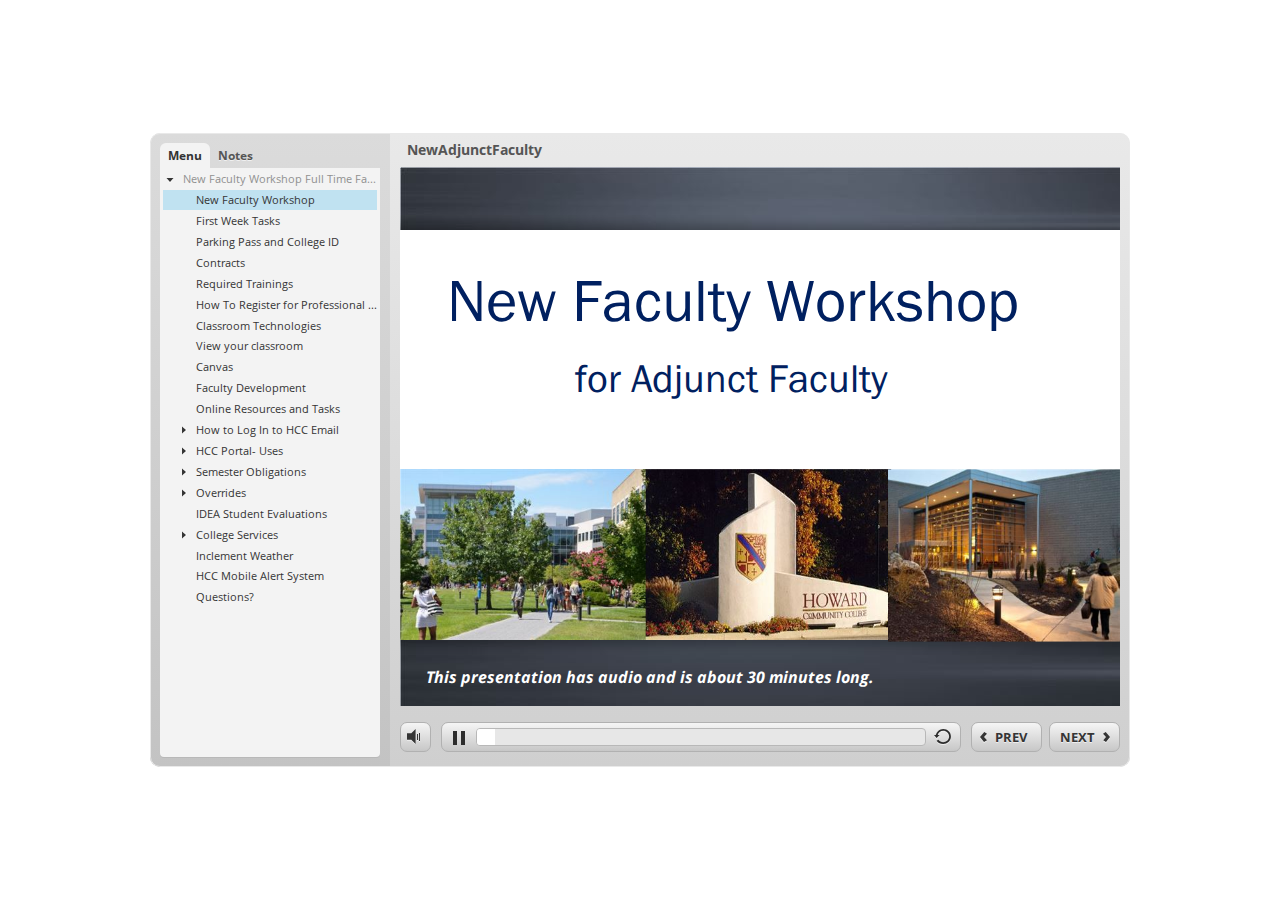
<file: index.html>
<!doctype html>
<html lang="en-US">
<head>
  <meta charset="utf-8" />
  <!-- Created using Storyline 3 - http://www.articulate.com  -->
  <!-- version: 3.1.12115.0 -->
  <title>NewAdjunctFaculty</title>
  <meta http-equiv="x-ua-compatible" content="IE=edge" />
  <meta name="viewport" content="width=device-width, initial-scale=1.0, user-scalable=no, minimal-ui" />
  <meta name="apple-mobile-web-app-capable" content="yes" />

  <style rel="stylesheet" data-noprefix>.slide-loader{position:absolute;pointer-events:none;left:50%;top:50%;-webkit-animation:spin 1.8s linear infinite;-moz-animation:spin 1.8s linear infinite;-ms-animation:spin 1.8s linear infinite;animation:spin 1.8s linear infinite;width:100px;height:100px;-webkit-transform:translate(-50%, -50%);z-index:10000;background:transparent url("[data-uri]") no-repeat center center}.mobile-chrome-warning{position:fixed;width:300px;height:75px;bottom:0px;background:rgba(0,0,0,0.0001);display:none;pointer-events:none}.mobile-chrome-warning-btn{position:absolute;left:-16px;top:-15px;width:107px;height:107px;background:rgba(0,0,0,0.6);border-radius:50%;border:1px solid rgba(255,255,255,0.2);pointer-events:all;-webkit-transform:scale(0.6)}.mobile-chrome-warning-btn svg{position:absolute;left:60%;top:58%;-webkit-transform:translate(-50%, -50%)}.mobile-chrome-warning-bubble{position:relative;color:white;padding:10px;background:rgba(0,0,0,0.8);border-radius:5px;float:left;margin-left:100px;margin-top:15px;pointer-events:none}.mobile-chrome-warning-bubble:before{position:absolute;top:8.5px;left:-20px;width:30px;height:30px;content:'';display:block;width:0;height:0;border-style:solid;border-width:12.5px 20px 12.5px 0;border-color:transparent rgba(0,0,0,0.8) transparent transparent;pointer-events:none}.is-mobile .swipe-resume-arrow{position:fixed;top:30%;left:50%;-webkit-transform:translate(-50%, 0);width:12%}.is-mobile .mobile-chrome-warning-text{position:fixed;top:56%;left:50%;-webkit-transform:translate(-50%, 0);height:30%;width:80%;line-height:43px;text-align:center;color:#aeb7bd;word-break:break-word;font-size:20px}.slide-loader .mobile-loader-dot{display:none}@-ms-keyframes spin{from{-ms-transform:translate(-50%, -50%) rotate(0deg)}to{-ms-transform:translate(-50%, -50%) rotate(360deg)}}@-moz-keyframes spin{from{-moz-transform:translate(-50%, -50%) rotate(0deg)}to{-moz-transform:translate(-50%, -50%) rotate(360deg)}}@-webkit-keyframes spin{from{-webkit-transform:translate(-50%, -50%) rotate(0deg)}to{-webkit-transform:translate(-50%, -50%) rotate(360deg)}}@keyframes spin{from{transform:translate(-50%, -50%) rotate(0deg)}to{transform:translate(-50%, -50%) rotate(360deg)}}body.is-mobile,body.is-theme-unified{background:black}body.is-theme-unified{background:#1b1a1a}.is-mobile .load-container,.is-theme-unified .load-container{position:absolute;left:0;top:0;width:100%;height:100%;background-color:rgba(0,0,0,0.5);z-index:1;visibility:visible;-webkit-transition:visibility 250ms, opacity 250ms linear;-moz-transition:visibility 250ms, opacity 250ms linear;-mz-transition:visibility 250ms, opacity 250ms linear;transition:visibility 250ms, opacity 250ms linear}.is-mobile .hide-slide-loader .load-container,.is-theme-unified .hide-slide-loader .load-container{opacity:0;visibility:hidden}.is-mobile .slide-loader,.is-theme-unified .slide-loader{-webkit-animation:none;-moz-animation:none;-ms-animation:none;animation:none;background:none;text-align:center;width:120px;height:80px;top:60%}.is-theme-unified .slide-loader{top:50%}.is-mobile .slide-loader .mobile-loader-dot,.is-theme-unified .slide-loader .mobile-loader-dot{width:30px;height:30px;background-color:white;border-radius:100%;display:inline-block;-webkit-animation:slide-loader 1s ease-in-out 0s infinite both;-moz-animation:slide-loader 1s ease-in-out 0s infinite both;-ms-animation:slide-loader 1s ease-in-out 0s infinite both;animation:slide-loader 1s ease-in-out 0s infinite both}.is-mobile .slide-loader .dot1,.is-theme-unified .slide-loader .dot1{-webkit-animation-delay:-0.2s;-moz-animation-delay:-0.2s;-ms-animation-delay:-0.2s;animation-delay:-0.2s}.is-mobile .slide-loader .dot2,.is-theme-unified .slide-loader .dot2{-webkit-animation-delay:-0.1s;-moz-animation-delay:-0.1s;-ms-animation-delay:-0.1s;animation-delay:-0.1s}@-ms-keyframes slide-loader{0%,80%,100%{-ms-transform:scale(0.6)}40%{-ms-transform:scale(0)}}@-moz-keyframes slide-loader{0%,80%,100%{-moz-transform:scale(0.6)}40%{-moz-transform:scale(0)}}@-webkit-keyframes slide-loader{0%,80%,100%{-webkit-transform:scale(0.6)}40%{-webkit-transform:scale(0)}}@keyframes slide-loader{0%,80%,100%{transform:scale(0.6)}40%{transform:scale(0)}}.mobile-load-title-overlay{display:none}.is-mobile .mobile-load-title-overlay{display:block;position:fixed;top:0;right:0;bottom:0;left:0;z-index:999;pointer-events:none}.is-mobile .mobile-load-title-overlay .mobile-load-title{position:relative;height:30%;width:80%;margin:0 auto;line-height:43px;text-align:center;color:#aeb7bd;word-break:break-word}@media only screen and (min-width: 320px) and (orientation: landscape){.is-mobile .mobile-load-title{font-size:28.8px;-moz-transform:translateY(33%);-ms-transform:translateY(33%);-webkit-transform:translateY(33%);transform:translateY(33%)}}@media only screen and (min-width: 320px) and (orientation: portrait){.is-mobile .slide-loader{top:55%}.is-mobile .mobile-load-title{font-size:28.8px;-moz-transform:translateY(35%);-ms-transform:translateY(35%);-webkit-transform:translateY(35%);transform:translateY(35%)}}
</style>

  
</head>
<body class="cs-HTML is-theme-null" role="application">
  <!-- 360 -->
  <script>!function(e){var i=/iPhone/i,o=/iPod/i,n=/iPad/i,t=/(?=.*\bAndroid\b)(?=.*\bMobile\b)/i,d=/Android/i,s=/(?=.*\bAndroid\b)(?=.*\bSD4930UR\b)/i,b=/(?=.*\bAndroid\b)(?=.*\b(?:KFOT|KFTT|KFJWI|KFJWA|KFSOWI|KFTHWI|KFTHWA|KFAPWI|KFAPWA|KFARWI|KFASWI|KFSAWI|KFSAWA)\b)/i,r=/IEMobile/i,h=/(?=.*\bWindows\b)(?=.*\bARM\b)/i,a=/BlackBerry/i,l=/BB10/i,p=/Opera Mini/i,f=/(CriOS|Chrome)(?=.*\bMobile\b)/i,u=/(?=.*\bFirefox\b)(?=.*\bMobile\b)/i,c=new RegExp("(?:Nexus 7|BNTV250|Kindle Fire|Silk|GT-P1000)","i"),w=function(e,i){return e.test(i)},A=function(e){var A=e||navigator.userAgent,v=A.split("[FBAN");return"undefined"!=typeof v[1]&&(A=v[0]),this.apple={phone:w(i,A),ipod:w(o,A),tablet:!w(i,A)&&w(n,A),device:w(i,A)||w(o,A)||w(n,A)},this.amazon={phone:w(s,A),tablet:!w(s,A)&&w(b,A),device:w(s,A)||w(b,A)},this.android={phone:w(s,A)||w(t,A),tablet:!w(s,A)&&!w(t,A)&&(w(b,A)||w(d,A)),device:w(s,A)||w(b,A)||w(t,A)||w(d,A)},this.windows={phone:w(r,A),tablet:w(h,A),device:w(r,A)||w(h,A)},this.other={blackberry:w(a,A),blackberry10:w(l,A),opera:w(p,A),firefox:w(u,A),chrome:w(f,A),device:w(a,A)||w(l,A)||w(p,A)||w(u,A)||w(f,A)},this.seven_inch=w(c,A),this.any=this.apple.device||this.android.device||this.windows.device||this.other.device||this.seven_inch,this.phone=this.apple.phone||this.android.phone||this.windows.phone,this.tablet=this.apple.tablet||this.android.tablet||this.windows.tablet,"undefined"==typeof window?this:void 0},v=function(){var e=new A;return e.Class=A,e};"undefined"!=typeof module&&module.exports&&"undefined"==typeof window?module.exports=A:"undefined"!=typeof module&&module.exports&&"undefined"!=typeof window?module.exports=v():"function"==typeof define&&define.amd?define("isMobile",[],e.isMobile=v()):e.isMobile=v()}(this);</script>
  <script>window.isMobile.any&&document.body.classList.add('is-mobile')</script>

  <div id="preso"></div>
  <script>
    window.globals = {
      DATA_PATH_BASE: '',
      lmsPresent: false,
      tinCanPresent: false,
      aoSupport: false,
      scale: 'noscale',
      captureRc: false,
      browserSize: 'default',
      features: '',
      themeName: 'null'
    };
    
  </script>
  <script SRC="story_content/user.js" TYPE="text/javascript"></script>
  <div class="slide-loader"></div>

  <script type="text/javascript">
    if (window.isMobile.any || window.globals.themeName === 'unified') { var doc = document, loader = doc.body.querySelector('.slide-loader'); [ 1, 2, 3 ].forEach(function(n) { var d = doc.createElement('div'); d.classList.add('mobile-loader-dot'); d.classList.add('dot' + n); loader.appendChild(d);
      });
    }
  </script>

  <div class="mobile-load-title-overlay">
    <div class="mobile-load-title">NewAdjunctFaculty</div>
  </div>
  <script>
    
    if (window.autoSpider && window.vInterfaceObject) {
      document.querySelector('.mobile-load-title-overlay').style.display = 'none';
    }
  </script>

  <div class="mobile-chrome-warning">
    <div class="mobile-chrome-warning-btn">
        <svg xmlns="http://www.w3.org/2000/svg" version="1.1" xmlns:xlink="http://www.w3.org/1999/xlink" preserveAspectRatio="none" x="0px" y="0px" width="107px" height="78px" viewBox="0 0 107 78">

          <g id="mobile-chrome-warning-arrow">
            <path fill="white" stroke="none" d="
            M 24.1 31.4
            L 12.05 15.85 0 31.4 8.3 31.4 8.3 54 15.25 54 15.25 31.4 24.1 31.4 Z"/>
          </g>

          <path id="mobile-chrome-warning-hand" stroke="white" stroke-width="2" stroke-linejoin="round" stroke-linecap="round" fill="none" d="
          M 37.55 16.1
          Q 36.3 14.8 36.3 13.1 36.3 11.45 37.55 10.15 38.85 8.9 40.55 8.9 42.2 8.9 43.5 10.15
          L 46.75 13.375 46.75 13.35
          Q 45.5 12.05 45.5 10.35 45.5 8.7 46.75 7.4 48.05 6.15 49.75 6.15 51.4 6.15 52.7 7.4
          L 57 11.65
          Q 56.05 10.4828125 56.05 9 56.05 7.3 57.3 6 58.6 4.8 60.3 4.8 62 4.8 63.3 6
          L 74.3 17
          Q 76.3 19.05 77.5 21.55 78.75 24.05 79.1 26.9 79.4 29.7 80.65 32.25 81.85 34.75 83.85 36.75
          L 85.6 38.5 69.5 54.6
          Q 68.25 53.35 66.5 52.1 64.75 50.8 62.85 49.85 60.95 48.85 59.25 48.5
          L 32 42.5
          Q 31.15 42.3 30.45 41.8 29.1 40.8 28.85 39.3 28.6 37.85 29.35 36.55 30.05 35.25 31.65 34.7
          L 31.9 34.65
          Q 32.55 34.45 33.25 34.45
          L 44.3 34.9 17.65 8.2
          Q 16.4 6.9 16.4 5.2 16.4 3.55 17.65 2.25 18.95 1 20.65 1 22.3 1 23.6 2.25
          L 37.55 16.1 39.2 17.75
          M 58.95 13.65
          L 58.075 12.775 57.3 12
          Q 57.140234375 11.833984375 57 11.65
          L 58.075 12.775
          M 46.75 13.375
          L 48.4 15"/>

        </svg>
      </div>

      <div class="mobile-chrome-warning-bubble">
        Drag up for fullscreen
      </div>
  </div>

  

  <link rel="stylesheet" href="html5/lib/stylesheets/main.min.css" data-noprefix />
  <link rel="stylesheet" href="html5/data/css/output.min.css" data-noprefix />
  <script data-main="app/scripts/init.generated" src="html5/lib/scripts/app.min.js"></script>
</body>
</html>
</file>
<file: html5/lib/stylesheets/main.min.css>
html{font-size:100%;line-height:1.5em}html{font-family:sans-serif;-ms-text-size-adjust:100%;-webkit-text-size-adjust:100%}body{margin:0}article,aside,details,figcaption,figure,footer,header,hgroup,main,menu,nav,section,summary{display:block}audio,canvas,progress,video{display:inline-block;*display:inline;*zoom:1;vertical-align:baseline}audio:not([controls]){display:none;height:0}[hidden]{display:none}template{display:none}a{background-color:transparent}a:active,a:hover{outline:0}abbr[title]{border-bottom:1px dotted}b,strong{font-weight:bold}blockquote{margin:1.5em 40px}dfn{font-style:italic}h1{font-size:2em;line-height:1.5em;margin-top:.75em;margin-bottom:.75em}h2{font-size:1.5em;line-height:2em;margin-top:1em;margin-bottom:1em}h3{font-size:1.17em;line-height:1.28205em;margin-top:1.28205em;margin-bottom:1.28205em}h4{font-size:1em;line-height:1.5em;margin-top:1.5em;margin-bottom:1.5em}h5{font-size:.83em;line-height:1.80723em;margin-top:1.80723em;margin-bottom:1.80723em}h6{font-size:.67em;line-height:2.23881em;margin-top:2.23881em;margin-bottom:2.23881em}mark{background:#ff0;color:#000}p,pre{margin:1.5em 0}small{font-size:80%}sub,sup{font-size:75%;line-height:0;position:relative;vertical-align:baseline}sup{top:-0.5em}sub{bottom:-0.25em}dl,menu,ol,ul{margin:1.5em 0}dd{margin:0 0 0 40px}menu,ol,ul{padding:0 0 0 40px}nav ul,nav ol{list-style:none;list-style-image:none}img{border:0;-ms-interpolation-mode:bicubic}svg:not(:root){overflow:hidden}figure{margin:1.5em 40px}hr{-moz-box-sizing:content-box;-webkit-box-sizing:content-box;box-sizing:content-box;height:0}pre{overflow:auto}code,kbd,pre,samp{font-family:monospace, monospace;font-size:1em}form{margin:0}button,input,optgroup,select,textarea{color:inherit;font:inherit;margin:0;*font-family:sans-serif;*vertical-align:middle}button{overflow:visible}button,select{text-transform:none}button,html input[type="button"],input[type="reset"],input[type="submit"]{-webkit-appearance:button;cursor:pointer;*overflow:visible}button[disabled],html input[disabled]{cursor:default}button::-moz-focus-inner,input::-moz-focus-inner{border:0;padding:0}input{line-height:normal}input[type="checkbox"],input[type="radio"]{-moz-box-sizing:border-box;-webkit-box-sizing:border-box;box-sizing:border-box;padding:0;*height:13px;*width:13px}input[type="number"]::-webkit-inner-spin-button,input[type="number"]::-webkit-outer-spin-button{height:auto}input[type="search"]{-webkit-appearance:textfield;-moz-box-sizing:content-box;-webkit-box-sizing:content-box;box-sizing:content-box}input[type="search"]::-webkit-search-cancel-button,input[type="search"]::-webkit-search-decoration{-webkit-appearance:none}fieldset{margin:0 2px;border-color:#c0c0c0;border-top-width:.0625em;border-top-style:solid;padding-top:.4625em;border-bottom-width:.0625em;border-bottom-style:solid;padding-bottom:.9125em;border-left-width:.0625em;border-left-style:solid;padding-left:.875em;border-right-width:.0625em;border-right-style:solid;padding-right:.875em}legend{border:0;padding:0;*margin-left:-7px}textarea{overflow:auto}optgroup{font-weight:bold}table{border-collapse:collapse;border-spacing:0}td,th{padding:0}div.popup-pane p strong,div.popup-pane p em,.presenter-name{white-space:nowrap;overflow:hidden;text-overflow:ellipsis}.offscreen{position:absolute;left:-9999px !important}.invisible{visibility:hidden !important}.transparent{opacity:0 !important}.hidden{display:none !important}.accessibility{position:absolute;top:0;left:0;height:1px;width:1px;overflow:hidden;opacity:0}.accessibility:focus{outline:none}.scrollable,.is-desktop .panel-content,.is-desktop .panel-section-content{overflow:auto}.focused{outline:none !important}rect.focused{fill:none;outline:none !important;stroke:yellow}.align-left{text-align:left !important}.align-right{text-align:right !important}.align-center{text-align:center !important}.align-flex-start{display:-webkit-box;display:-webkit-flex;display:-moz-flex;display:-ms-flexbox;display:flex;-webkit-box-align:start;-ms-flex-align:start;-webkit-align-items:flex-start;-moz-align-items:flex-start;align-items:flex-start}.align-flex-center{display:-webkit-box;display:-webkit-flex;display:-moz-flex;display:-ms-flexbox;display:flex;-webkit-box-align:center;-ms-flex-align:center;-webkit-align-items:center;-moz-align-items:center;align-items:center}.align-flex-end{display:-webkit-box;display:-webkit-flex;display:-moz-flex;display:-ms-flexbox;display:flex;-webkit-box-align:end;-ms-flex-align:end;-webkit-align-items:flex-end;-moz-align-items:flex-end;align-items:flex-end}.inflexible,.is-desktop .controls .relative-nav,.is-desktop .submit-all-button,.tabs,.is-desktop .panel-section-header,.is-desktop .panel-header,.is-desktop .panel-footer,.header-primary{-webkit-box-flex:none;-webkit-flex:none !important;-moz-box-flex:none;-moz-flex:none !important;-ms-flex:none !important;flex:none !important}.auto-flexible{-webkit-box-flex:auto;-webkit-flex:auto !important;-moz-box-flex:auto;-moz-flex:auto !important;-ms-flex:auto !important;flex:auto !important}.initial-flexible{-webkit-box-flex:0;-webkit-flex:0 1 auto !important;-moz-box-flex:0;-moz-flex:0 1 auto !important;-ms-flex:0 1 auto !important;flex:0 1 auto !important}.bleed{padding:0 !important}.unstyled,.is-desktop .btn,.choice-list,.tabs,.is-desktop .outline-list{margin:0;padding:0;list-style:none;border:none;background:none}.force-unstyled,.progress-control .btn-unstyled,.progress-control .choice-list .choice-list-trigger,.choice-list .progress-control .choice-list-trigger,.progress-control .tabs>li>.tabs-trigger{background:none !important;border:none !important;box-shadow:none !important}.text-compact,.choice-list .choice-list-trigger,.tabs>li>.tabs-trigger,.is-desktop .outline-list li a{display:inline-block;max-width:100%;overflow:hidden;white-space:nowrap;text-overflow:ellipsis}.text-rtl,.text-direction-rtl .is-desktop .controls,.text-direction-rtl .is-desktop .controls-group,.text-direction-rtl .tabs,.text-direction-rtl .is-mobile .panel-content,.text-direction-rtl .is-desktop .panel-content,.text-direction-rtl .is-desktop .panel-header,.text-direction-rtl .topmenu-panel{direction:rtl;unicode-bidi:bidi-override;text-align:right}.text-align-sub{vertical-align:sub}.text-align-middle{vertical-align:middle}.ui-draggable{z-index:99}.ui-droppable{z-index:98}.ui-draggable-dragging{z-index:9999}.border-base,input[type='text'],input[type='search'],.is-desktop .btn,.progress-control,.progress-bar-seek,.search-input input[type="search"],.presentation-wrapper:after,.topmenu-tab,.topmenu-panel{border-style:solid;border-width:1px}.cursor-hover:hover,.rotatable:hover,.slider:hover{cursor:pointer}.cursor-hover:hover *,.rotatable:hover *,.slider:hover *{cursor:pointer}.cursor-default{cursor:default !important}.cursor-default *{cursor:default !important}.opaque{pointer-events:all !important}.non-eventable{pointer-events:none}.full-size{height:100%;position:relative;width:100%}.abs{position:absolute}.tweenable{will-change:opacity, transform}*{box-sizing:border-box}html,body{height:100%}html{font-size:62.5%;-webkit-user-select:none;-moz-user-select:none;-ms-user-select:none;user-select:none}body{font-size:1.3rem;line-height:1.2;font-family:sans-serif;overflow:hidden}body.is-desktop.is-too-tall{overflow-y:scroll}body.is-desktop.is-too-wide{overflow-x:scroll}body.is-desktop *{-webkit-font-smoothing:subpixel-antialiasing}body.is-mobile::-webkit-scrollbar,body.is-mobile *::-webkit-scrollbar{-webkit-appearance:none;display:none}a{color:inherit;text-decoration:none}input[type='text'],input[type='search']{border-radius:4px;padding:.3em .5em}hr{position:absolute;top:0;left:0;width:100%;height:1px;background:none;border:0;border-top-style:solid;border-top-width:1px;color:none;margin:0}.is-desktop .grid-center{-webkit-box-pack:center;-ms-flex-pack:center;-webkit-justify-content:center;-moz-justify-content:center;justify-content:center;-webkit-box-align:center;-ms-flex-align:center;-webkit-align-items:center;-moz-align-items:center;align-items:center}.is-desktop .grid-row{max-width:100%;max-height:100%;display:-webkit-box;display:-webkit-flex;display:-moz-flex;display:-ms-flexbox;display:flex;-webkit-box-direction:normal;-webkit-box-orient:horizontal;-webkit-flex-direction:row;-moz-flex-direction:row;-ms-flex-direction:row;flex-direction:row}.is-desktop .grid-row.grid-reverse{-webkit-box-direction:reverse;-webkit-box-orient:horizontal;-webkit-flex-direction:row-reverse;-moz-flex-direction:row-reverse;-ms-flex-direction:row-reverse;flex-direction:row-reverse}.is-desktop .grid-row.grid-horz-center{-webkit-box-pack:center;-ms-flex-pack:center;-webkit-justify-content:center;-moz-justify-content:center;justify-content:center}.is-desktop .grid-row.grid-vert-center{-webkit-box-align:center;-ms-flex-align:center;-webkit-align-items:center;-moz-align-items:center;align-items:center}.is-desktop .grid-row>*{-webkit-box-flex:1;-webkit-flex:1;-moz-box-flex:1;-moz-flex:1;-ms-flex:1;flex:1;max-width:100%}.is-desktop .grid-row-align-start{-webkit-box-pack:start;-ms-flex-pack:start;-webkit-justify-content:flex-start;-moz-justify-content:flex-start;justify-content:flex-start}.is-desktop .grid-row-align-end{-webkit-box-pack:end;-ms-flex-pack:end;-webkit-justify-content:flex-end;-moz-justify-content:flex-end;justify-content:flex-end}.is-desktop .grid-col{max-width:100%;max-height:100%;display:-webkit-box;display:-webkit-flex;display:-moz-flex;display:-ms-flexbox;display:flex;-webkit-box-direction:normal;-webkit-box-orient:vertical;-webkit-flex-direction:column;-moz-flex-direction:column;-ms-flex-direction:column;flex-direction:column}.is-desktop .grid-col.grid-reverse{-webkit-box-direction:reverse;-webkit-box-orient:vertical;-webkit-flex-direction:column-reverse;-moz-flex-direction:column-reverse;-ms-flex-direction:column-reverse;flex-direction:column-reverse}.is-desktop .grid-col.grid-horz-center{-webkit-box-align:center;-ms-flex-align:center;-webkit-align-items:center;-moz-align-items:center;align-items:center}.is-desktop .grid-col.grid-vert-center{-webkit-box-pack:center;-ms-flex-pack:center;-webkit-justify-content:center;-moz-justify-content:center;justify-content:center}.is-desktop .grid-col>*{-webkit-box-flex:1;-webkit-flex:1;-moz-box-flex:1;-moz-flex:1;-ms-flex:1;flex:1;max-height:100%}.caption{font-family:"Open Sans Full", Helvetica, Arial, sans-serif;position:fixed;pointer-events:none;z-index:1;display:flex;align-items:center;flex-direction:column;bottom:0px;margin-bottom:10px;width:60vw;left:50vw;transform:translateX(-50%) translateZ(0)}.caption>div{pointer-events:none;width:100%;text-align:center}.caption p{display:inline-block;pointer-events:none;padding:10px;text-shadow:-1px 0px black, 0px 1px black, 1px 0px black, 0px -1px black;color:#ffffff;border-radius:4px;background:#31373a;margin:0 0 10px 0;padding:10px;text-align:center;line-height:1.5}.caption p p:last-child{margin-bottom:0}.caption p q:before,.caption p q:after{content:''}.is-mobile .caption.caption--centered{-moz-transform:translate(-50%, -50%);-ms-transform:translate(-50%, -50%);-webkit-transform:translate(-50%, -50%);transform:translate(-50%, -50%);bottom:auto}.is-desktop .caption{position:absolute;width:60%;left:50%}.caption-controls{margin-right:10px}.text-direction-rtl .is-desktop .caption-controls{margin-left:10px;margin-right:0}.caption-controls .caption-btn.button-tapped{background:rgba(0,0,0,0.2)}.caption-controls .caption-btn svg{margin-left:2px;margin-top:6px}[class*='icon-']{font-style:normal;display:inline-block}.error-icon{position:absolute;top:5px;left:calc(50% - 32px);height:30px;width:25px;z-index:999}input,textarea{pointer-events:all}input:focus,textarea:focus{outline:none}button{cursor:pointer}button:focus{outline:none}.is-desktop .btn{border-radius:7px;color:inherit;cursor:pointer;display:inline-block;font-weight:bold;height:30px;line-height:28px;min-width:30px;padding:0 8px;text-align:center;text-decoration:none;vertical-align:bottom}.btn-unstyled,.choice-list .choice-list-trigger,.tabs>li>.tabs-trigger{background:none;border:none;color:inherit;display:inline-block;height:inherit;line-height:inherit;padding:0;text-align:inherit}.btn-stretch{width:100%}.is-desktop .controls{-webkit-box-pack:justify;-ms-flex-pack:justify;-webkit-justify-content:space-between;-moz-justify-content:space-between;justify-content:space-between;max-height:30px;min-height:28px;line-height:30px;margin-top:16px;margin-bottom:5px;position:relative}.is-desktop .controls .btn{padding:0 8px 0 6px}.is-desktop .controls .btn:not(.hidden) ~ .btn{margin-left:7px}.text-direction-rtl .is-desktop .controls .btn:not(.hidden) ~ .btn{margin-left:0;margin-right:10px}.text-direction-rtl .is-desktop .controls .btn:first-of-type{margin-left:0}.is-desktop .controls .btn.cs-disabled{pointer-events:none;opacity:0.5;cursor:default}.is-desktop .controls .relative-nav .btn{min-width:71px}.text-direction-rtl .is-desktop .controls-group>.grid-row{-webkit-box-direction:reverse;-webkit-box-orient:horizontal;-webkit-flex-direction:row-reverse;-moz-flex-direction:row-reverse;-ms-flex-direction:row-reverse;flex-direction:row-reverse}.is-desktop .controls-group:not(:last-child){margin-right:10px}.text-direction-rtl .is-desktop .controls-group:not(:last-child){margin-left:10px;margin-right:0}.is-desktop .control-bar{position:relative;border-radius:7px}.is-desktop .control-actions{margin-left:auto;-webkit-box-flex:0;-webkit-flex:0 0 auto;-moz-box-flex:0;-moz-flex:0 0 auto;-ms-flex:0 0 auto;flex:0 0 auto}.is-desktop .control-actions .btn-icon{align-items:center;display:inline-flex;height:28px;margin-right:2px;vertical-align:top;position:relative;left:-5px}.text-direction-rtl .is-desktop .control-actions .btn-icon{margin-right:0;margin-left:2px;left:5px}.is-desktop .control-actions .text+.btn-icon{margin-right:0;margin-left:4px;position:relative;left:4px}.text-direction-rtl .is-desktop .control-actions .text+.btn-icon{margin-right:4px;margin-left:0;left:-1px}.text-direction-rtl .is-desktop .control-actions{margin-left:0;margin-right:auto}.is-desktop .submit-all-button button:not(.hidden){margin-right:7px}.text-direction-rtl .is-desktop .submit-all-button button:not(.hidden){margin-right:0;margin-left:7px}.hide-frame #main-window .controls{display:none}.circle-progress{position:absolute;left:2px;top:11.5px;z-index:-1}.slider-bar{position:absolute;top:auto;bottom:0;height:120px}.slider-bar input[type='range']{box-sizing:content-box;padding:0px;position:absolute;bottom:0;left:50%;-moz-transform-origin:0 50%;-ms-transform-origin:0 50%;-webkit-transform-origin:0 50%;transform-origin:0 50%;-moz-transform:rotate(-90deg);-ms-transform:rotate(-90deg);-webkit-transform:rotate(-90deg);transform:rotate(-90deg);-moz-appearance:none;-webkit-appearance:none;width:100px;height:7px;outline:none}.slider-bar input[type='range']::-webkit-slider-runnable-track{border-style:solid;border-width:1px;height:7px}.slider-bar input[type='range']::-webkit-slider-thumb{-webkit-appearance:none;border-style:solid;border-width:1px;display:block;width:8px;height:20px;margin-top:-7px}.slider-bar input[type='range']::-webkit-slider-thumb:hover{cursor:pointer}.slider-bar input[type='range']::-moz-range-track{border-style:solid;border-width:1px;height:5px}.slider-bar input[type='range']::-moz-range-track:hover{cursor:pointer}.slider-bar input[type='range']::-moz-range-thumb{display:block;border-radius:0;width:5px;height:20px;margin-top:-8px}.slider-bar input[type='range']::-moz-range-thumb:hover{cursor:pointer}.slider-bar input[type='range']::-moz-focus-outer{border:0}@media screen and (min-width: 0\0){.slider-bar input[type='range']{bottom:23px !important;height:22px}.slider-bar input[type='range']::-ms-thumb{margin-top:0}}@supports (-ms-accelerator: true){.slider-bar input[type='range']{bottom:23px !important;height:22px}.slider-bar input[type='range']::-ms-thumb{margin-top:0}}.slider-bar input[type='range']::-ms-track{border-style:solid;border-width:1px;color:transparent;height:7px}.slider-bar input[type='range']::-ms-fill-lower,.slider-bar input[type='range']::-ms-fill-upper{background:transparent}.slider-bar input[type='range']::-ms-thumb{border-style:solid;border-width:1px;width:5px;height:20px}input[type=range]::-ms-tooltip{display:none}.progress-control{height:30px;padding:5px 5px 0}.progress-control .btn-unstyled,.progress-control .choice-list .choice-list-trigger,.choice-list .progress-control .choice-list-trigger,.progress-control .tabs>li>.tabs-trigger{width:24px;height:24px;line-height:24px;text-align:center}.progress-bar{margin:0 5px;position:relative;cursor:pointer;text-align:right;overflow:hidden}.progress-bar-inner{width:100%;height:100%;position:relative}.progress-bar-inner input[type='range']{position:absolute;top:0;left:0;-moz-appearance:none;-webkit-appearance:none;width:100%;height:100%;cursor:pointer;display:block;opacity:0;z-index:2}.text-direction-rtl .progress-bar-inner input[type='range']{transform:scale(-1, 1)}.progress-bar-inner input[type='range']::-moz-range-thumb{border-radius:0;width:1px}.progress-bar-inner input[type='range']::-ms-thumb{border-radius:0;width:1px}.progress-bar-inner input[type='range']::-webkit-slider-thumb{-webkit-appearance:none;border-radius:0;width:1px}.progress-bar-seek{width:100%;height:18px;border-radius:4px;display:block;overflow:hidden;position:relative;z-index:1}.progress-bar-fill{height:100%;position:absolute;top:0;left:0}.progress-bar-elapsed-time{position:absolute;top:0px;right:5px;z-index:1;font-weight:bold;font-size:92.307%;color:#454545}.progress-bar-total-duration{display:inline-block}.choice-list .choice-list-trigger{display:block;width:100%;padding:.25em;text-decoration:none}.tabs-wrap{display:-webkit-box;display:-webkit-flex;display:-moz-flex;display:-ms-flexbox;display:flex;-webkit-box-direction:normal;-webkit-box-orient:vertical;-webkit-flex-direction:column;-moz-flex-direction:column;-ms-flex-direction:column;flex-direction:column;overflow:hidden;overflow:visible;height:100%;min-height:0}.tabs-wrap>*{-webkit-box-flex:1;-webkit-flex:1 1;-moz-box-flex:1;-moz-flex:1 1;-ms-flex:1 1;flex:1 1}.tabs{font-size:92.307%;line-height:18px;text-align:left;white-space:nowrap}.tabs.fill-width>li>.tabs-trigger{padding:0px 3px}.tabs>li{border-radius:4px 4px 0 0;border-radius:6px 6px 0 0;display:inline-block;font-weight:bold;height:100%;text-align:center}.tabs>li>.tabs-trigger{padding:0px 8px;line-height:2.1}.is-desktop .panel-content,.is-desktop .panel-section-header,.is-desktop .panel-section-content,.is-desktop .panel-header,.is-desktop .panel-footer{padding:10px}.is-desktop .panel{display:-webkit-box;display:-webkit-flex;display:-moz-flex;display:-ms-flexbox;display:flex;-webkit-box-direction:normal;-webkit-box-orient:vertical;-webkit-flex-direction:column;-moz-flex-direction:column;-ms-flex-direction:column;flex-direction:column;overflow:hidden;flex:1 1}.is-desktop .panel>*{-webkit-box-flex:1;-webkit-flex:1 1;-moz-box-flex:1;-moz-flex:1 1;-ms-flex:1 1;flex:1 1}.is-desktop .panel>*{display:-webkit-box;display:-webkit-flex;display:-moz-flex;display:-ms-flexbox;display:flex;-webkit-box-direction:normal;-webkit-box-orient:vertical;-webkit-flex-direction:column;-moz-flex-direction:column;-ms-flex-direction:column;flex-direction:column;overflow:hidden}.is-desktop .panel>*>*{-webkit-box-flex:1;-webkit-flex:1 1;-moz-box-flex:1;-moz-flex:1 1;-ms-flex:1 1;flex:1 1}.is-desktop .panel:not(.active){display:none}.is-desktop .panel h1,.is-desktop .panel h2,.is-desktop .panel h3,.is-desktop .panel h4,.is-desktop .panel h5,.is-desktop .panel h6{margin:0}.is-desktop .tab-close{display:none}.is-desktop .panel-content{display:-webkit-box;display:-webkit-flex;display:-moz-flex;display:-ms-flexbox;display:flex;-webkit-box-direction:normal;-webkit-box-orient:vertical;-webkit-flex-direction:column;-moz-flex-direction:column;-ms-flex-direction:column;flex-direction:column;overflow:hidden;overflow-y:auto;overflow-x:hidden;border-radius:0 0 4px 4px;font-size:84.615%;word-wrap:break-word;height:100%}.is-desktop .panel-content>*{-webkit-box-flex:1;-webkit-flex:1 1;-moz-box-flex:1;-moz-flex:1 1;-ms-flex:1 1;flex:1 1}.is-desktop .panel-content:not(:last-child){border-bottom-left-radius:0px;border-bottom-right-radius:0px}.is-desktop .panel-section{display:-webkit-box;display:-webkit-flex;display:-moz-flex;display:-ms-flexbox;display:flex;-webkit-box-direction:normal;-webkit-box-orient:vertical;-webkit-flex-direction:column;-moz-flex-direction:column;-ms-flex-direction:column;flex-direction:column;overflow:hidden}.is-desktop .panel-section>*{-webkit-box-flex:1;-webkit-flex:1 1;-moz-box-flex:1;-moz-flex:1 1;-ms-flex:1 1;flex:1 1}.is-desktop .panel-section-header{position:relative}.is-desktop .panel-relative-hr{position:relative;top:1em}.is-desktop .panel-section-heading{font-size:100%;line-height:1.308;overflow:hidden;text-overflow:ellipsis;overflow-wrap:break-word;word-wrap:break-word}.is-desktop .panel-footer{border-bottom-left-radius:10px;border-bottom-right-radius:10px}.volume{position:relative}.volume .slider-bar{left:0;height:106px;position:absolute;top:auto;right:-1px;bottom:-1px;left:-1px;direction:ltr}.volume .slider-bar input[type='range']{position:absolute;bottom:30px;left:50%;width:60px;z-index:1}.volume button{height:28px;position:relative;vertical-align:top;width:15px;z-index:2;overflow:hidden}.volume button svg{position:absolute;top:6px;left:0}.slide-object-video.hidden{display:block !important;visibility:hidden}.video-slide-object{position:relative;pointer-events:auto;background:transparent}.video-slide-object video::-webkit-media-controls-start-playback-button{display:none !important;-webkit-appearance:none}.video-controls{position:relative;height:26px;margin:3px 0;padding:1px;border:1px solid #b9b9b9}.video-controls-play-pause{background-image:url('[data-uri]');background-size:100%;background-image:-webkit-gradient(linear, 50% 0%, 50% 100%, color-stop(0%, #868686),color-stop(100%, #5d5d5d));background-image:-moz-linear-gradient(#868686,#5d5d5d);background-image:-webkit-linear-gradient(#868686,#5d5d5d);background-image:linear-gradient(#868686,#5d5d5d);width:25px;line-height:20px;text-align:center;border-right:1px solid #454545;fill:#fff}.video-controls-play-pause .pause-icon{width:6px;height:7px}.video-controls-play-pause .play-icon{width:6px;height:7px}.video-controls{max-width:100%;max-height:100%;display:-webkit-box;display:-webkit-flex;display:-moz-flex;display:-ms-flexbox;display:flex;-webkit-box-direction:normal;-webkit-box-orient:horizontal;-webkit-flex-direction:row;-moz-flex-direction:row;-ms-flex-direction:row;flex-direction:row}.video-controls.grid-reverse{-webkit-box-direction:reverse;-webkit-box-orient:horizontal;-webkit-flex-direction:row-reverse;-moz-flex-direction:row-reverse;-ms-flex-direction:row-reverse;flex-direction:row-reverse}.video-controls.grid-horz-center{-webkit-box-pack:center;-ms-flex-pack:center;-webkit-justify-content:center;-moz-justify-content:center;justify-content:center}.video-controls.grid-vert-center{-webkit-box-align:center;-ms-flex-align:center;-webkit-align-items:center;-moz-align-items:center;align-items:center}.video-controls>*{-webkit-box-flex:1;-webkit-flex:1;-moz-box-flex:1;-moz-flex:1;-ms-flex:1;flex:1;max-width:100%}.video-controls .progress-bar{margin:0}.is-mobile .video-controls .progress-bar{display:block}@media only screen and (orientation: portrait){.is-mobile .video-controls .progress-bar{margin:0}}.is-mobile .video-controls input[type=range]{display:none}@media only screen and (orientation: portrait){.is-mobile .video-controls input[type=range]{display:none}}.video-controls .progress-bar-seek{height:22px;background-image:url('[data-uri]');background-size:100%;background-image:-webkit-gradient(linear, 50% 0%, 50% 100%, color-stop(0%, #c3c3c3),color-stop(100%, #acacac));background-image:-moz-linear-gradient(#c3c3c3,#acacac);background-image:-webkit-linear-gradient(#c3c3c3,#acacac);background-image:linear-gradient(#c3c3c3,#acacac);border-radius:0;border:none}@media only screen and (orientation: portrait){.is-mobile .video-controls .progress-bar-seek{height:22px;background-image:url('[data-uri]');background-size:100%;background-image:-webkit-gradient(linear, 50% 0%, 50% 100%, color-stop(0%, #c3c3c3),color-stop(100%, #acacac));background-image:-moz-linear-gradient(#c3c3c3,#acacac);background-image:-webkit-linear-gradient(#c3c3c3,#acacac);background-image:linear-gradient(#c3c3c3,#acacac);border-radius:0;border:none}}.video-controls .progress-bar-fill{background-image:url('[data-uri]');background-size:100%;background-image:-webkit-gradient(linear, 50% 0%, 50% 100%, color-stop(0%, #a6a6a6),color-stop(100%, #7d7d7d));background-image:-moz-linear-gradient(#a6a6a6,#7d7d7d);background-image:-webkit-linear-gradient(#a6a6a6,#7d7d7d);background-image:linear-gradient(#a6a6a6,#7d7d7d)}@media only screen and (orientation: portrait){.is-mobile .video-controls .progress-bar-fill{background-image:url('[data-uri]');background-size:100%;background-image:-webkit-gradient(linear, 50% 0%, 50% 100%, color-stop(0%, #a6a6a6),color-stop(100%, #7d7d7d));background-image:-moz-linear-gradient(#a6a6a6,#7d7d7d);background-image:-webkit-linear-gradient(#a6a6a6,#7d7d7d);background-image:linear-gradient(#a6a6a6,#7d7d7d)}.is-mobile .video-controls .progress-bar-fill:after{display:none}}.video-controls .progress-bar-elapsed-time{height:22px;line-height:22px}.video-player-limited-container{position:relative;background-position:center center;background-repeat:no-repeat;background-size:contain}.video-player-limited-container video{height:100%;width:100%}.video-player-poster{position:absolute;top:0;left:0}.html-reset p{margin:0}.html-reset font{font-size:inherit;font-family:inherit}.nested-numbering ol{counter-reset:section;list-style-type:none}.nested-numbering ol a:before{counter-increment:section;content:counters(section,".") ". ";margin-right:.4em;overflow:hidden;text-overflow:ellipsis}.text-direction-rtl .nested-numbering ol a:before{margin-left:.4em;margin-right:auto}.overlay{position:fixed;top:0;right:0;bottom:0;left:0;background:rgba(0,0,0,0.5);z-index:4}.overlay-message{background:transparent;z-index:6}.is-mobile .overlay-message{background:rgba(0,0,0,0.5)}.zoom-image-overlay{background:rgba(0,0,0,0.15)}.is-desktop .overlay{position:fixed;top:-75%;right:-75%;bottom:-75%;left:-75%}.lightbox-wrapper{position:absolute;top:0;left:0;width:100%;height:100%}.lightbox-wrapper .controls{margin-top:0}.lightbox{position:absolute;top:50%;left:50%;-moz-transform:translate(-50%, -50%);-ms-transform:translate(-50%, -50%);-webkit-transform:translate(-50%, -50%);transform:translate(-50%, -50%);border:4px solid rgba(0,0,0,0.8) !important;padding:2px 2px 0;box-shadow:0 0 5px rgba(0,0,0,0.2) !important;z-index:5}.lightbox .slide-container{max-width:none;max-height:none;margin:0}.is-desktop .lightbox .slide-container{-moz-transform-origin:0 0;-ms-transform-origin:0 0;-webkit-transform-origin:0 0;transform-origin:0 0}.lightbox .slide-wrapper{background:#fff}.lightbox .controls-group{-moz-transform-origin:top right;-ms-transform-origin:top right;-webkit-transform-origin:top right;transform-origin:top right;-webkit-box-pack:end;-ms-flex-pack:end;-webkit-justify-content:flex-end;-moz-justify-content:flex-end;justify-content:flex-end;margin-top:7px;text-align:right}.lightbox .controls-group .btn{margin-left:10px}.is-desktop .lightbox .controls-group .btn{font-size:0.8em;height:28px;line-height:26px}.is-desktop .lightbox .controls-group .btn.slide-control-button-submitall:not(.hidden){position:absolute;left:0}.text-direction-rtl .is-desktop .lightbox .controls-group .btn.slide-control-button-submitall:not(.hidden){right:0;left:auto}.lightbox .controls-group .btn .btn-icon{height:26px}.wn-LightboxControlsWnd{padding:4px}.lightbox-close-btn.focused,.lightbox .btn.focused{outline:3px solid yellow !important}.lightbox-close-btn{width:20px;height:20px;position:absolute;top:0;right:0;-moz-transform:translate(50%, -50%);-ms-transform:translate(50%, -50%);-webkit-transform:translate(50%, -50%);transform:translate(50%, -50%);color:#fff;background:#f00;border-radius:100%;text-align:center;z-index:1;box-shadow:inset 0px 1px 1px rgba(255,255,255,0.7),inset 0px -1px 1px rgba(0,0,0,0.3)}.lightbox-close-btn .icon{fill:#fff}.lightbox-close-btn .icon-shadow{fill:#000}.is-mobile .lightbox-close-btn{position:relative}.is-mobile .lightbox .slide-container{background:white}.popup{width:100%;height:100%;display:flex;justify-content:center;align-items:center;position:absolute;top:0;display:none;background-color:rgba(255, 255, 255, 0.000001)}.popup.show{display:block}div.popup-pane{width:339px;height:225px;padding:22px;top:calc(50% - 2px);border-radius:5px}div.popup-pane p{color:#a4a4a4;height:171px;margin-top:0;overflow-y:auto;line-height:1.3;cursor:default}div.popup-pane p strong{font-weight:bold;display:block;margin-bottom:3px;font-size:0.97em}div.popup-pane p em{display:block;font-weight:200;font-size:0.97em;margin-bottom:14px;font-style:normal}div.popup-pane p span{display:block;font-size:0.89em;line-height:1.5;word-break:break-all;word-break:break-word}div.popup-pane a{position:absolute;bottom:7px;text-decoration:underline;font-weight:bold;font-size:0.86em}div.popup-pane .popup-close{right:24px;font-size:0.86em}.popup-bio{white-space:pre-wrap}.text-direction-rtl .popup .popup-pane{direction:rtl}.text-direction-rtl .popup .popup-pane p em{color:#454545;font-weight:600}.text-direction-rtl .popup .popup-pane .popup-close{left:22px;right:auto}.text-direction-rtl .popup .lightbox-close-btn{top:0;right:auto;left:-27px}.lightbox-close-btn--large{width:25px;height:25px;top:-2px;right:-1px}.lightbox-close-btn--large .icon{transform:scale(1.3)}.message-window{position:absolute;top:50%;left:50%;transform:translate(-50%, -50%);z-index:7;border-radius:8px;border:1px solid transparent}.sidebar-right .message-window{margin-left:-120px}.sidebar-left .message-window{margin-left:120px}.no-sidebar .message-window{margin-left:0}.message-window-header{position:relative;font-size:153.846%;padding:0.8em 10px 0.6em}.message-window-header hr{position:absolute;top:auto;right:10px;bottom:0;left:10px;width:auto}.message-window-header hr+hr{bottom:1px}.message-window-heading{font-weight:normal;font-size:76.923%;margin:0}.message-window-heading p{margin:0}.image-container img{position:absolute}.zoom{position:absolute;top:0;left:0}.zoom-image{position:absolute;top:0;left:0;z-index:2000}.webobject{position:absolute;-webkit-overflow-scrolling:touch;pointer-events:all;background:white}.webobject .thumbnail{position:absolute;top:0;left:0}.webobject iframe{position:absolute;top:0;left:0;border:none;width:100%;height:100%}.is-mobile .webobject-engage{border:1px solid #62686c}.is-mobile .webobject{overflow-y:scroll}.is-desktop .panel-section-search.panel-section-header{padding-bottom:0}.text-direction-rtl .is-desktop .panel-section-search.panel-section-header .panel-section-heading{direction:rtl}.panel-section-search .divb{position:static;margin-top:0.818em}.search-clear{text-align:center;margin-bottom:10px}.search-clear .focused{outline:3px solid yellow !important}.search-clear .icon-clear{vertical-align:middle}.search-filter{position:absolute;top:10px;right:5px;cursor:pointer}.text-direction-rtl .search-filter{direction:rtl;position:absolute;top:10px;right:0px;left:5px}.search-filter .icon-gear{vertical-align:middle;fill:currentColor}.search-options{-moz-transition:max-height .2s ease-out;-o-transition:max-height .2s ease-out;-webkit-transition:max-height .2s ease-out;transition:max-height .2s ease-out;overflow:hidden;max-height:0;font-weight:bold;font-size:84.615%;margin:0 -3px;padding:0 3px}.text-direction-rtl .search-options{direction:rtl}.search-options.visible{max-height:7.091em}.search-options p{margin:0.818em 0}.search-options label{display:block;cursor:pointer;margin:0.818em 0}.search-options .divb{position:static;margin-top:1em}.search-options input[type=checkbox]{margin-right:6px}.text-direction-rtl .search-options input[type=checkbox]{margin-right:0;margin-left:6px}.search-options input[type=checkbox].hidden{display:inline-block !important}.search-input{position:relative}.search-input input[type="search"]{-moz-box-sizing:border-box;-webkit-box-sizing:border-box;box-sizing:border-box;border-radius:4px;width:100%;height:28px}.search-input .btn-unstyled,.search-input .choice-list .choice-list-trigger,.choice-list .search-input .choice-list-trigger,.search-input .tabs>li>.tabs-trigger{position:absolute;top:1px;right:1px;width:25px;height:25px;border-radius:0 3px 3px 0;padding-top:4px;text-align:center;box-shadow:none}.text-direction-rtl .search-input input[type="search"]{direction:rtl;text-indent:22px}.text-direction-rtl .search-input .btn-unstyled,.text-direction-rtl .search-input .choice-list .choice-list-trigger,.choice-list .text-direction-rtl .search-input .choice-list-trigger,.text-direction-rtl .search-input .tabs>li>.tabs-trigger{position:absolute;top:1px;right:0px;bottom:0px;left:1px;border-radius:3px 0 0 3px}.is-mobile .panel-section-search{display:none}.is-mobile .search-input input[type="search"]{height:34px;background:transparent;border-radius:20px;width:100%;padding:10px;padding-left:35px;border-color:#979696;-webkit-appearance:none}.is-mobile #outline-search{position:fixed;top:-58px;right:160px;left:0;padding:12px;background:white;pointer-events:none}.is-mobile .mobile-search-icon{position:absolute;top:19px;left:20px;-moz-transform:scale(0.9);-ms-transform:scale(0.9);-webkit-transform:scale(0.9);transform:scale(0.9)}.text-direction-rtl .is-mobile .mobile-search-icon{position:absolute;top:19px;right:9px;left:auto}.is-mobile .mobile-search-icon svg{fill:#979696}.slider{position:absolute;top:0;left:0;width:100%;height:100%;opacity:0}.slider::-ms-tooltip{display:none}.scrollarea{position:absolute;top:0;left:0}.scrollarea-background{position:absolute;top:0;left:0}.scrollarea-background svg{position:absolute;top:0;left:0}.scrollarea-background img{position:absolute}.scrollarea-area{position:absolute;top:0;left:0;line-height:0;overflow-y:auto;overflow-x:hidden;pointer-events:auto;z-index:2;background:transparent}.prevent-scroll{overflow-y:hidden}.scrollarea-scrollbar{position:absolute;top:0px;left:0px;width:40px;height:0;background:transparent;pointer-events:all;cursor:pointer;z-index:10}.scrollarea-scrollbar:before{position:absolute;top:0px;left:20px;width:10px;height:100%;background:#ebebeb;border-radius:5px;content:'';display:block}.scrollarea-btn{position:absolute;top:0px;left:0px;width:40px;height:0;background:transparent;pointer-events:all;border-radius:5px;z-index:10}.scrollarea-btn:after{position:absolute;top:0px;left:21px;width:8px;height:100%;background:#b5b5b5;pointer-events:none;box-shadow:0 0 0px 1px #f2f2f2;border-radius:5px;content:'';display:block}.is-desktop .slide-object-button,.is-desktop .slide-object-button-text{width:100%;height:100%;padding:0;pointer-events:all}.is-mobile .slide-object-button,.is-mobile .slide-object-button-text{width:100%;height:100%;padding:0;background:black;color:white;left:-1px;pointer-events:all}.expanding-label-container{position:relative}.expanding-label{position:absolute;z-index:1;overflow:hidden;pointer-events:all}.cursor-hover:hover .expanding-label,.rotatable:hover .expanding-label,.slider:hover .expanding-label,.cursor-hover:hover .expanding-label *,.rotatable:hover .expanding-label *,.slider:hover .expanding-label *{cursor:default}.cursor-hover:hover .expanding-label .cursor-hover:hover *,.rotatable:hover .expanding-label .cursor-hover:hover *,.slider:hover .expanding-label .cursor-hover:hover *,.cursor-hover:hover .expanding-label .rotatable:hover *,.rotatable:hover .expanding-label .rotatable:hover *,.slider:hover .expanding-label .rotatable:hover *,.cursor-hover:hover .expanding-label .slider:hover *,.rotatable:hover .expanding-label .slider:hover *,.slider:hover .expanding-label .slider:hover *{cursor:pointer}.slide-object .expanding-label-path{position:absolute}.slide-object .expanding-label-path.content-shown{pointer-events:all}.expanding-label-content{position:relative;top:0;left:0;padding:6px;overflow:hidden}.expanding-label-content svg{position:relative}.marker-animation{position:absolute;display:block;width:38px;height:38px}@-moz-keyframes fadeInOut{0%{opacity:0}30%{opacity:1}100%{opacity:0}}@-webkit-keyframes fadeInOut{0%{opacity:0}30%{opacity:1}100%{opacity:0}}@keyframes fadeInOut{0%{opacity:0}30%{opacity:1}100%{opacity:0}}.marker-animation-pulse{z-index:-1;border-radius:50%;-moz-transform:translate(-5px, -5px);-ms-transform:translate(-5px, -5px);-webkit-transform:translate(-5px, -5px);transform:translate(-5px, -5px)}.marker-animation-pulse:before{position:absolute;width:inherit;height:inherit;content:" ";opacity:0;-moz-animation:fadeInOut 1.3s 0.6s infinite;-webkit-animation:fadeInOut 1.3s 0.6s infinite;animation:fadeInOut 1.3s 0.6s infinite;background-image:url('[data-uri]');background-size:100%;background-image:-moz-radial-gradient(#ffffff,#ffffff 30%,rgba(0,0,0,0) 70%,rgba(0,0,0,0));background-image:-webkit-radial-gradient(#ffffff,#ffffff 30%,rgba(0,0,0,0) 70%,rgba(0,0,0,0));background-image:radial-gradient(#ffffff,#ffffff 30%,rgba(0,0,0,0) 70%,rgba(0,0,0,0))}.marker-animation-pulse:after{position:absolute;width:inherit;height:inherit;content:" ";background-image:url('[data-uri]');background-size:100%;background-image:-moz-radial-gradient(rgba(0,0,0,0.8),rgba(0,0,0,0.8) 30%,rgba(0,0,0,0) 70%,rgba(0,0,0,0));background-image:-webkit-radial-gradient(rgba(0,0,0,0.8),rgba(0,0,0,0.8) 30%,rgba(0,0,0,0) 70%,rgba(0,0,0,0));background-image:radial-gradient(rgba(0,0,0,0.8),rgba(0,0,0,0.8) 30%,rgba(0,0,0,0) 70%,rgba(0,0,0,0));-moz-animation:fadeInOut 1.3s infinite;-webkit-animation:fadeInOut 1.3s infinite;animation:fadeInOut 1.3s infinite}.marker-animation-swirl{position:absolute;top:14px;left:-3px;-moz-transform-origin:right top;-ms-transform-origin:right top;-webkit-transform-origin:right top;transform-origin:right top;width:17px;height:17px;border-radius:0 0 0 34px;background-image:url('[data-uri]');background-size:100%;background-image:-webkit-gradient(linear, 50% 0%, 50% 100%, color-stop(0%, #ffffff),color-stop(60%, #ffffff),color-stop(90%, rgba(0,0,0,0)),color-stop(100%, rgba(0,0,0,0)));background-image:-moz-linear-gradient(#ffffff,#ffffff 60%,rgba(0,0,0,0) 90%,rgba(0,0,0,0));background-image:-webkit-linear-gradient(#ffffff,#ffffff 60%,rgba(0,0,0,0) 90%,rgba(0,0,0,0));background-image:linear-gradient(#ffffff,#ffffff 60%,rgba(0,0,0,0) 90%,rgba(0,0,0,0))}#dragdrop-gradient stop:first-child{stop-color:#fdfdfd}#dragdrop-gradient stop:last-child{stop-color:#e9e9e9}#dragdrop-gradient-2 stop:first-child{stop-color:red}#dragdrop-gradient-2 stop:last-child{stop-color:blue}#dragdrop-hover-gradient stop:first-child{stop-color:#bafbfb}#dragdrop-hover-gradient stop:last-child{stop-color:#a6e9e9}#wordbank-droparea-stroke-gradient stop:first-child{stop-color:#6c6c6c}#wordbank-droparea-stroke-gradient stop:last-child{stop-color:#c7c7c7}.slide-object-dragdrop-shape{stroke:#c7c7c7;stroke-width:1px;pointer-events:all}.slide-object-dragitem-hover{cursor:pointer}.slide-object-dragitem-hover .slide-object-dragdrop-shape{stroke:#bafbfb}.slide-object-droparea .slide-object-dragdrop-wordbank .slide-object-dragdrop-shape{stroke:url("#wordbank-droparea-stroke-gradient")}.dragdrop-review-dot .dragdrop-review-dot-drag-correct:nth-child(1){fill:#33a833;stroke:#008408;stroke-width:1.5}.dragdrop-review-dot .dragdrop-review-dot-drag-correct:nth-child(2),.dragdrop-review-dot .dragdrop-review-dot-drop-correct:nth-child(2){fill:transparent;stroke:#5cc959;stroke-width:1}.dragdrop-review-dot .dragdrop-review-dot-drag-incorrect:nth-child(1){fill:red;stroke:#fb3b3b;stroke-width:1.5}.dragdrop-review-dot .dragdrop-review-dot-drag-incorrect:nth-child(2){fill:transparent;stroke:#641d1d;stroke-width:1}.dragdrop-review-dot .dragdrop-review-dot-drop-correct:nth-child(1),.dragdrop-review-dot .dragdrop-review-dot-drop-incorrect:nth-child(1){fill:black;stroke:none}.dragdrop-review-dot .dragdrop-review-dot-drop-incorrect:nth-child(2){fill:transparent;stroke:#db0000;stroke-width:1}.dragdrop-review-dot text{fill:white;font-size:92.307%}.is-mobile .dragdrop-review-dot text{font-size:76%}.slide-object-textinput textarea{resize:none}@-moz-keyframes rotate-hotspot{0%{-moz-transform:rotate(0deg) scale(0.8);transform:rotate(0deg) scale(0.8)}100%{-moz-transform:rotate(360deg) scale(0.8);transform:rotate(360deg) scale(0.8)}}@-webkit-keyframes rotate-hotspot{0%{-webkit-transform:rotate(0deg) scale(0.8);transform:rotate(0deg) scale(0.8)}100%{-webkit-transform:rotate(360deg) scale(0.8);transform:rotate(360deg) scale(0.8)}}@keyframes rotate-hotspot{0%{-moz-transform:rotate(0deg) scale(0.8);-ms-transform:rotate(0deg) scale(0.8);-webkit-transform:rotate(0deg) scale(0.8);transform:rotate(0deg) scale(0.8)}100%{-moz-transform:rotate(360deg) scale(0.8);-ms-transform:rotate(360deg) scale(0.8);-webkit-transform:rotate(360deg) scale(0.8);transform:rotate(360deg) scale(0.8)}}@-moz-keyframes fade-hotspot{0%{opacity:0}50%{opacity:0}70%{opacity:0.4}100%{opacity:0}}@-webkit-keyframes fade-hotspot{0%{opacity:0}50%{opacity:0}70%{opacity:0.4}100%{opacity:0}}@keyframes fade-hotspot{0%{opacity:0}50%{opacity:0}70%{opacity:0.4}100%{opacity:0}}.hotspot-ring,.slide-object .hotspot-marker:before,.slide-object .hotspot-marker:after,.slide-object .hotspot-marker span:before{position:absolute;content:" ";display:block;border-radius:50%;border:5px solid #00ecf5;opacity:0;-moz-animation:fade-hotspot 0.8s infinite linear;-webkit-animation:fade-hotspot 0.8s infinite linear;animation:fade-hotspot 0.8s infinite linear}.slide-object .hotspot-marker{position:absolute;border-radius:50%;background:black;color:black;border-left-color:white;border-right-color:white;border-width:7px;border-style:solid;margin-left:-7px;margin-top:-7px;width:2px;height:2px;-moz-animation:rotate-hotspot 1s infinite linear;-webkit-animation:rotate-hotspot 1s infinite linear;animation:rotate-hotspot 1s infinite linear}.slide-object .hotspot-marker:before{position:absolute;top:-13px;right:-13px;width:16px;height:16px}.slide-object .hotspot-marker:after{position:absolute;top:-23px;right:-23px;width:36px;height:36px;-moz-animation-delay:0.1s;-webkit-animation-delay:0.1s;animation-delay:0.1s}.slide-object .hotspot-marker span:before{position:absolute;top:-33px;right:-33px;width:56px;height:56px;-moz-animation-delay:0.2s;-webkit-animation-delay:0.2s;animation-delay:0.2s}.drop-list{position:absolute}.drop-list svg{cursor:pointer}.drop-list text{-webkit-touch-callout:none;-webkit-user-select:none;-khtml-user-select:none;-moz-user-select:none;-ms-user-select:none;user-select:none}.drop-list-drop-down{position:absolute;top:0;left:0;border-width:1px;border-style:solid;background:white;overflow:hidden}.drop-list-drop-down-inner{height:100%}.drop-list-top-container{position:absolute;top:0;left:0}.drop-list-scrollable{overflow-x:hidden;overflow-y:scroll}#drop-list-gradient stop:first-child{stop-color:#fdfdfd}#drop-list-gradient stop:last-child{stop-color:#dfdfdf}.drop-list-item{pointer-events:visible}.drop-list-item-over{fill:#adffff}.drop-list-item-out{fill:white}.drop-list-item-selected{fill:#fbfe98}.mobile-drop-list{position:absolute;z-index:999;pointer-events:all;opacity:0}.timer{position:absolute;top:6px;right:0}.text-direction-rtl .timer{position:absolute;top:6px;right:auto;left:0}.timer svg{overflow:visible}.timer-text,.timer-wheel{position:relative;float:left}.text-direction-rtl .timer-text,.text-direction-rtl .timer-wheel{float:right}.timer-text{top:4px;margin-right:7px}.text-direction-rtl .timer-text{margin-right:0;margin-left:7px}.timer-text:focus{outline:none !important}#timer-blue-grad stop:first-child{stop-color:#00aaff}#timer-blue-grad stop:last-child{stop-color:#00d4ff}#timer-yellow-grad stop:first-child{stop-color:#fde246}#timer-yellow-grad stop:last-child{stop-color:#fccd2b}.is-mobile .timer{position:relative;top:0;min-width:58px;min-height:58px;background:#494949}.is-mobile .timer .timer-text{width:100%;text-align:center;margin:0;top:28px;-moz-transform:translateY(-50%);-ms-transform:translateY(-50%);-webkit-transform:translateY(-50%);transform:translateY(-50%)}.sequence-ctrl{position:absolute;top:0;left:0;pointer-events:all}.sequence-ctrl-scroll-area{position:absolute;top:0;left:0;overflow-x:hidden}.sequence-ctrl-drop{position:absolute;top:0;left:0;overflow:visible}.sequence-ctrl-num{position:relative;float:left;font-size:123.077%;font-weight:bold;overflow:hidden}.sequence-ctrl-hit{position:relative;float:left}.sequence-ctrl-bar{position:absolute;top:0;left:0;height:2px;background:black}.sequence-ctrl-bar:before{position:relative;float:left;top:-2px;display:block;content:"";width:0px;height:0px;border-style:solid;border-width:3px 0 3px 4px;border-color:transparent transparent transparent black}.sequence-ctrl-bar:after{position:relative;float:right;top:-2px;display:block;content:"";width:0px;height:0px;border-style:solid;border-width:3px 4px 3px 0;border-color:transparent black transparent transparent}.annotation-arrow-square{-moz-transform:translate(-53px, -34px);-ms-transform:translate(-53px, -34px);-webkit-transform:translate(-53px, -34px);transform:translate(-53px, -34px)}.annotation-arrow-round{-moz-transform:translate(-53px, -30px);-ms-transform:translate(-53px, -30px);-webkit-transform:translate(-53px, -30px);transform:translate(-53px, -30px)}.annotation-arrow-triangle{-moz-transform:translate(-49px, -34px);-ms-transform:translate(-49px, -34px);-webkit-transform:translate(-49px, -34px);transform:translate(-49px, -34px)}.annotation-arrow-v{-moz-transform:translate(-43px, -33px);-ms-transform:translate(-43px, -33px);-webkit-transform:translate(-43px, -33px);transform:translate(-43px, -33px)}.annotation-check{-moz-transform:translate(-30px, -30px);-ms-transform:translate(-30px, -30px);-webkit-transform:translate(-30px, -30px);transform:translate(-30px, -30px)}.annotation-cross{-moz-transform:translate(-30px, -30px);-ms-transform:translate(-30px, -30px);-webkit-transform:translate(-30px, -30px);transform:translate(-30px, -30px)}.annotation-rectangle{position:absolute;border-style:solid;box-shadow:0 1px 0 1px rgba(0,0,0,0.2)}.annotation-spotlight{position:absolute}.slideframe{position:absolute;top:0;left:0;overflow:hidden;pointer-events:all;background:rgba(255, 255, 255, 0.000001)}#preso{height:100%}.presentation-wrapper{position:relative;overflow:hidden;-moz-border-radius:10px;-webkit-border-radius:10px;border-radius:10px;border:none;max-width:none}.hide-frame .presentation-wrapper{-moz-border-radius:0;-webkit-border-radius:0;border-radius:0}.presentation-wrapper:after{border-radius:inherit;border-color:inherit;box-sizing:border-box;content:'';display:block;position:absolute;top:0px;left:0px;height:100%;width:100%;pointer-events:none}.hide-frame .presentation-wrapper:after{border-style:none}.presentation-wrapper.sidebar-left .area-secondary{border-top-left-radius:10px;border-bottom-left-radius:10px}.presentation-wrapper.sidebar-right{-webkit-box-direction:reverse;-webkit-box-orient:horizontal;-webkit-flex-direction:row-reverse;-moz-flex-direction:row-reverse;-ms-flex-direction:row-reverse;flex-direction:row-reverse}.presentation-wrapper.sidebar-right .area-secondary{border-top-right-radius:10px;border-bottom-right-radius:10px}#presentation{display:-webkit-box;display:-webkit-flex;display:-moz-flex;display:-ms-flexbox;display:flex;position:absolute}.hide-frame #presentation{background:transparent;border:none}.area-primary,.area-secondary{padding:10px;vertical-align:top}.hide-frame .area-primary,.hide-frame .area-secondary{padding:0}.area-primary{-webkit-box-flex:1;-webkit-flex:1;-moz-box-flex:1;-moz-flex:1;-ms-flex:1;flex:1;display:-webkit-box;display:-webkit-flex;display:-moz-flex;display:-ms-flexbox;display:flex;-webkit-box-direction:normal;-webkit-box-orient:vertical;-webkit-flex-direction:column;-moz-flex-direction:column;-ms-flex-direction:column;flex-direction:column;overflow:hidden}.area-secondary{display:inline-block;width:240px;overflow:auto}.area-secondary.hidden+.area-primary{width:100%}.presentation-overlay-container{position:absolute;top:0;left:0}#presentation-canvas{position:absolute;top:0;left:0}#app-top-container,#app-top-overlay{position:absolute;top:0;left:0;pointer-events:all}.app-top{position:relative;overflow:hidden}#app-top-container{z-index:1000}#app-top-overlay{display:none;z-index:999;background:rgba(255, 255, 255, 0.000001)}#mask-library{position:fixed;top:0;left:0}#collision-library{position:fixed;top:0;left:0;visibility:hidden;pointer-events:none}#main-window{-webkit-box-flex:1;-webkit-flex:1 1;-moz-box-flex:1;-moz-flex:1 1;-ms-flex:1 1;flex:1 1;display:-webkit-box;display:-webkit-flex;display:-moz-flex;display:-ms-flexbox;display:flex;-webkit-box-direction:normal;-webkit-box-orient:vertical;-webkit-flex-direction:column;-moz-flex-direction:column;-ms-flex-direction:column;flex-direction:column;position:relative;overflow:hidden;margin:0}.main-window-slide-container{-webkit-box-flex:1;-webkit-flex:1 1;-moz-box-flex:1;-moz-flex:1 1;-ms-flex:1 1;flex:1 1;display:-webkit-box;display:-webkit-flex;display:-moz-flex;display:-ms-flexbox;display:flex;-webkit-box-align:center;-ms-flex-align:center;-webkit-align-items:center;-moz-align-items:center;align-items:center;overflow:hidden}.hide-frame .main-window-slide-container{background:transparent !important}.slide-window-background{position:absolute;top:0;left:0}.slide-window-background-asset{width:100%;height:100%;background-repeat:no-repeat}#mobile-play{position:fixed;top:0;left:0;width:200px;height:200px;cursor:pointer;pointer-events:all;background:rgba(255,0,0,0.3);z-index:4}#overlay-container,#overlay-container-controls{position:absolute;top:0;left:0;width:100%;height:100%}.curr-slide-locked .slide-lockable,.curr-slide-locked .slide-lockable *{cursor:none !important}.curr-slide-locked .slide-lockable input,.curr-slide-locked .slide-lockable * input{pointer-events:none}.logo{text-align:center;padding:10px 10px 9px 10px;margin-bottom:10px;border-radius:4px}.logo img{display:inline-block;max-width:100%}.has-presenter .logo,.has-video .logo{margin-bottom:0;border-radius:4px 4px 0 0}.presenter{margin-bottom:10px;box-shadow:0 1px 0 #b8b8b8;background:#fff;min-height:74px;border-radius:4px;line-height:1.3;cursor:default}.presenter-info{display:-webkit-box;display:-webkit-flex;display:-moz-flex;display:-ms-flexbox;display:flex;padding:10px 10px 7px 10px}.presenter-info .mobile-photo{-webkit-box-flex:0;-webkit-flex:0 auto;-moz-box-flex:0;-moz-flex:0 auto;-ms-flex:0 auto;flex:0 auto}.presenter-info .mobile-photo img{max-height:65px;margin-right:6px;border-radius:4px}.text-direction-rtl .presenter-info .mobile-photo img{margin-left:6px;margin-right:0}.presenter-info-wrapper{-webkit-box-flex:1;-webkit-flex:1 0;-moz-box-flex:1;-moz-flex:1 0;-ms-flex:1 0;flex:1 0;overflow:hidden}.text-direction-rtl .presenter-info-wrapper{text-align:right}.presenter-name{font-weight:bold}.presenter-title{margin-top:1px;max-height:2.6em;font-size:0.87em;overflow:hidden;word-wrap:break-word;-webkit-hyphens:auto;-ms-hyphens:auto;hyphens:auto}.presenter-link{margin-top:1px;font-weight:bold;font-size:0.87em;text-decoration:underline}.video-container video{width:100%}.video-container+.presenter-info{padding:6px 10px 17px 6px}.video-container+.presenter-info .mobile-photo{display:none}.video-container+.presenter-info ul{text-align:center}.video-container+.presenter-info ul li:last-child{position:relative;left:-3px;bottom:-4px}.logo+.presenter{border-radius:0 0 4px 4px}.has-video:not(.has-presenter) .presenter{line-height:0}.has-video:not(.has-presenter) .presenter .video-container video{border-radius:0 0 3px 3px}.presenter .video-container.vertical-video{height:167px;display:flex}.presenter .video-container.vertical-video video{width:auto;height:100%;margin:0 auto}.text-direction-rtl .presenter .mobile-photo{order:1}.text-direction-rtl .presenter ul{direction:rtl;margin:0 18px 0 0}.is-desktop .outline-panel{display:-webkit-box;display:-webkit-flex;display:-moz-flex;display:-ms-flexbox;display:flex;-webkit-box-direction:normal;-webkit-box-orient:vertical;-webkit-flex-direction:column;-moz-flex-direction:column;-ms-flex-direction:column;flex-direction:column;overflow:hidden}.is-desktop .outline-panel>*{-webkit-box-flex:1;-webkit-flex:1 1;-moz-box-flex:1;-moz-flex:1 1;-ms-flex:1 1;flex:1 1}.is-desktop .outline-panel .panel-content{overflow:auto}.is-desktop .panel-content-menu{padding:1px 3px}.is-desktop .outline{line-height:125%;opacity:1}.is-desktop .icon-carrot{cursor:pointer;-moz-transform:rotate(90deg) translateX(3px);-ms-transform:rotate(90deg) translateX(3px);-webkit-transform:rotate(90deg) translateX(3px);transform:rotate(90deg) translateX(3px);margin:0 6px 0 0;align-self:baseline;order:-1;height:10px;width:10px;line-height:10px;position:absolute;top:5px;left:2px;-moz-transform-origin:7.25px 5.25px 50%;-ms-transform-origin:7.25px 5.25px 50%;-webkit-transform-origin:7.25px 5.25px 50%;transform-origin:7.25px 5.25px 50%}.text-direction-rtl .is-desktop .icon-carrot{margin-left:6px;margin-right:auto;left:auto;right:2px}.is-desktop .outline-links-collapse ol{display:none}.is-desktop .outline-links-collapse .icon-carrot{-moz-transform:translateX(3px);-ms-transform:translateX(3px);-webkit-transform:translateX(3px);transform:translateX(3px)}.is-desktop .outline-list li{position:relative}.is-desktop .outline-list li a{padding:0px;display:block;height:181.818%;line-height:181.818%;margin-bottom:1px;position:relative}.is-desktop .outline-list li a:before{margin-right:0px}.text-direction-rtl .is-desktop .outline-list li a:before{margin-left:0}.is-desktop .outline-list li a:focus{outline:none}.is-desktop .outline-list li a span:not(.svg-icon-wrapper){flex:1}.wrap-list .is-desktop .outline-list li a span:not(.svg-icon-wrapper){white-space:inherit}.is-desktop .outline-list li.wrap-item a{height:auto;min-height:20px;white-space:normal}.is-desktop .outline-list li a{padding-left:20px}.is-desktop .outline-list li a .icon-carrot{left:2px}.text-direction-rtl .is-desktop .outline-list li a .icon-carrot{left:auto;right:8px}.text-direction-rtl .is-desktop .outline-list li a{padding-right:20px;padding-left:0}.is-desktop .outline-list li li a{padding-left:33px}.is-desktop .outline-list li li a .icon-carrot{left:15px}.text-direction-rtl .is-desktop .outline-list li li a .icon-carrot{left:auto;right:21px}.text-direction-rtl .is-desktop .outline-list li li a{padding-right:33px;padding-left:0}.is-desktop .outline-list li li li a{padding-left:46px}.is-desktop .outline-list li li li a .icon-carrot{left:28px}.text-direction-rtl .is-desktop .outline-list li li li a .icon-carrot{left:auto;right:34px}.text-direction-rtl .is-desktop .outline-list li li li a{padding-right:46px;padding-left:0}.is-desktop .outline-list li li li li a{padding-left:59px}.is-desktop .outline-list li li li li a .icon-carrot{left:41px}.text-direction-rtl .is-desktop .outline-list li li li li a .icon-carrot{left:auto;right:47px}.text-direction-rtl .is-desktop .outline-list li li li li a{padding-right:59px;padding-left:0}.is-desktop .outline-list li li li li li a{padding-left:72px}.is-desktop .outline-list li li li li li a .icon-carrot{left:54px}.text-direction-rtl .is-desktop .outline-list li li li li li a .icon-carrot{left:auto;right:60px}.text-direction-rtl .is-desktop .outline-list li li li li li a{padding-right:72px;padding-left:0}.is-desktop .outline-list li li li li li li a{padding-left:85px}.is-desktop .outline-list li li li li li li a .icon-carrot{left:67px}.text-direction-rtl .is-desktop .outline-list li li li li li li a .icon-carrot{left:auto;right:73px}.text-direction-rtl .is-desktop .outline-list li li li li li li a{padding-right:85px;padding-left:0}.is-desktop .outline-list li li li li li li li a{padding-left:98px}.is-desktop .outline-list li li li li li li li a .icon-carrot{left:80px}.text-direction-rtl .is-desktop .outline-list li li li li li li li a .icon-carrot{left:auto;right:86px}.text-direction-rtl .is-desktop .outline-list li li li li li li li a{padding-right:98px;padding-left:0}.is-desktop .outline-list li li li li li li li li a{padding-left:111px}.is-desktop .outline-list li li li li li li li li a .icon-carrot{left:93px}.text-direction-rtl .is-desktop .outline-list li li li li li li li li a .icon-carrot{left:auto;right:99px}.text-direction-rtl .is-desktop .outline-list li li li li li li li li a{padding-right:111px;padding-left:0}.is-desktop .outline-list li li li li li li li li li a{padding-left:124px}.is-desktop .outline-list li li li li li li li li li a .icon-carrot{left:106px}.text-direction-rtl .is-desktop .outline-list li li li li li li li li li a .icon-carrot{left:auto;right:112px}.text-direction-rtl .is-desktop .outline-list li li li li li li li li li a{padding-right:124px;padding-left:0}.is-desktop .outline-list li li li li li li li li li li a{padding-left:137px}.is-desktop .outline-list li li li li li li li li li li a .icon-carrot{left:119px}.text-direction-rtl .is-desktop .outline-list li li li li li li li li li li a .icon-carrot{left:auto;right:125px}.text-direction-rtl .is-desktop .outline-list li li li li li li li li li li a{padding-right:137px;padding-left:0}.is-desktop .panel-footer{position:relative;padding:10px}.is-desktop .panel-footer .cs-divb{top:1px}.menu-item-status-correct a,.menu-item-status-incorrect a{width:88%}.menu-item-status-correct:after{position:absolute;top:20%;left:90%;width:17px;height:16px;display:block;content:'';background:url("[data-uri]")}.menu-item-status-incorrect:after{position:absolute;top:20%;left:91%;width:14px;height:15px;display:block;content:'';background:url("[data-uri]")}.term{margin:0}.term-word{margin:1em 0}.term-definition{font-size:113.7%;line-height:1.31;margin:0 0 1em}.term-definition p{min-height:17px;margin-bottom:1em}.glossary{display:-webkit-box;display:-webkit-flex;display:-moz-flex;display:-ms-flexbox;display:flex;-webkit-box-direction:normal;-webkit-box-orient:vertical;-webkit-flex-direction:column;-moz-flex-direction:column;-ms-flex-direction:column;flex-direction:column;overflow:hidden}.glossary>*{-webkit-box-flex:1;-webkit-flex:1 1;-moz-box-flex:1;-moz-flex:1 1;-ms-flex:1 1;flex:1 1}.glossary .panel-content{overflow:hidden}.glossary .panel-section-content{padding:1px}.glossary .panel-section-content:focus{outline:none}.glossary .panel-section-content ul button{padding:7px 10px;font-size:108%;line-height:1;vertical-align:baseline}.glossary .panel-section-content dl{margin:0;padding:7px 10px}.glossary .divc{top:1px}.glossary .diva{bottom:-2px;top:auto}.glossary .panel-section{flex:1 1 0}.is-mobile .glossary dl div:first-child dt{margin-top:0}.is-mobile .glossary .panel-section-content dl{padding-left:0}.text-direction-rtl .is-mobile .glossary .panel-section-content dl{direction:rtl}.is-desktop .resources{display:-webkit-box;display:-webkit-flex;display:-moz-flex;display:-ms-flexbox;display:flex;-webkit-box-direction:normal;-webkit-box-orient:vertical;-webkit-flex-direction:column;-moz-flex-direction:column;-ms-flex-direction:column;flex-direction:column;overflow:hidden}.is-desktop .resources>*{-webkit-box-flex:1;-webkit-flex:1 1;-moz-box-flex:1;-moz-flex:1 1;-ms-flex:1 1;flex:1 1}.is-desktop .resources .resources-list a{display:block;padding:.5em;white-space:nowrap;overflow-x:hidden;text-overflow:ellipsis}.is-desktop .resources .resources-list a:focus{outline:none}.is-desktop .resources .resources-icon{margin-right:.5em}.transcript{display:-webkit-box;display:-webkit-flex;display:-moz-flex;display:-ms-flexbox;display:flex;-webkit-box-direction:normal;-webkit-box-orient:vertical;-webkit-flex-direction:column;-moz-flex-direction:column;-ms-flex-direction:column;flex-direction:column;overflow:hidden}.transcript>*{-webkit-box-flex:1;-webkit-flex:1 1;-moz-box-flex:1;-moz-flex:1 1;-ms-flex:1 1;flex:1 1}.transcript .editor-html,.transcript .editor-html p{margin:0}.svg-notes{overflow:visible}.header-primary{margin-top:-10px;min-height:32px;padding:6px 0;position:relative}.header-primary.extended-height{height:57px}.header-primary .presentation-title{height:22px;margin-left:7px;display:inline-block}.text-direction-rtl .header-primary .presentation-title{margin-right:7px}.header-primary.extended-height.centered-title .presentation-title{margin-top:12px}.text-direction-rtl .header-primary.extended-height.centered-title .presentation-title{margin-top:0}.text-direction-rtl .header-primary{direction:rtl;text-align:right}.text-direction-rtl .header-primary .top-tabs{direction:ltr}.hide-frame .header-primary{display:none}.presentation-title{margin:0 0 0 .5em;font-size:107.692%;font-weight:600}.top-tabs{bottom:8px;left:0px;position:absolute;width:100%}.elapsed-and-total-time{display:inline-block;margin-left:6px;font-size:85%}.text-direction-rtl .elapsed-and-total-time{margin-left:0;margin-right:6px}.top-tabs-left{position:absolute;bottom:0px;left:0px}.top-tabs-right{position:absolute;bottom:0px;right:0px;text-align:right}.topmenu-separator{position:absolute;right:-1px;top:1px;width:2px;height:12px}.topmenu-separator-item{position:absolute;left:0;top:6px;height:inherit;width:1px}.topmenu-seperator-b{left:1px}.topmenu-item{position:relative;display:inline-block;margin:0px -1px}.topmenu-tab{background-color:transparent;border-bottom-width:0;border-color:transparent;border-radius:4px 4px 0 0;color:inherit;font-size:90.769%;padding:4.5px 7px 3px 8px;position:relative;z-index:4}.active .topmenu-tab{background-color:inherit;border-color:inherit}.topmenu-panel{position:absolute;top:100%;border-radius:4px;display:none;height:440px;margin-top:-1px;text-align:left;width:300px;z-index:3}.topmenu-panel .panel-section-header{border:none}.topmenu-panel .panel-section-header .panel-section-heading{margin:0}.topmenu-panel .grid-col{height:100%}.active .topmenu-panel{display:-webkit-box;display:-webkit-flex;display:-moz-flex;display:-ms-flexbox;display:flex;-webkit-box-direction:normal;-webkit-box-orient:vertical;-webkit-flex-direction:column;-moz-flex-direction:column;-ms-flex-direction:column;flex-direction:column;overflow:hidden}.active .topmenu-panel>*{-webkit-box-flex:1;-webkit-flex:1 1;-moz-box-flex:1;-moz-flex:1 1;-ms-flex:1 1;flex:1 1}.topmenu-panel-align-left{border-top-left-radius:0;left:0}.topmenu-panel-align-right{border-top-right-radius:0;right:0}.area-secondary .panel{border-radius:0 0 4px 4px}.sidebar-right .area-secondary{float:right}.hide-frame .area-secondary{display:none}.sidebar-contents{height:100%}.is-mobile .menu-handle{-moz-transition:opacity 200ms;-o-transition:opacity 200ms;-webkit-transition:opacity 200ms;transition:opacity 200ms}.is-mobile.hide-menu .menu-handle{display:none}.slide-container{position:relative;margin:0 auto}.is-desktop .slide-container{-moz-transform-origin:50% 0;-ms-transform-origin:50% 0;-webkit-transform-origin:50% 0;transform-origin:50% 0}.popup.show ~ .area-primary .main-window-slide-container{position:relative}.popup.show ~ .area-primary .main-window-slide-container:after{background:#000000;opacity:0.6;content:"";position:absolute;top:0;right:0;bottom:0;left:0}.slide-transition-container,.is-mobile .swipe-container{position:absolute;top:0;left:0}.slide{position:absolute;top:0;left:0;-moz-transform-origin:left top 50%;-ms-transform-origin:left top 50%;-webkit-transform-origin:left top 50%;transform-origin:left top 50%}.slide-overlay{position:absolute;top:0;left:0;background:black;z-index:2000}.slide-top-container{position:absolute;top:0;left:0;z-index:1000}.slide-top-container svg{overflow:visible}.is-desktop .slide-top-container{-moz-transform:translateZ(0px);-ms-transform:translateZ(0px);-webkit-transform:translateZ(0px);transform:translateZ(0px)}.slide-layer{position:absolute;top:0;left:0;width:100%;height:100%;margin:0;overflow:hidden}.slide-object{position:absolute !important;pointer-events:none}.slide-object text{text-rendering:geometricPrecision;font-feature-settings:'liga';-webkit-touch-callout:none;-webkit-user-select:none;-khtml-user-select:none;-moz-user-select:none;-ms-user-select:none;user-select:none;line-height:normal}.slide-object input,.slide-object textarea{position:absolute;top:0;left:0;background:none;border:none;border-radius:0}.slide-object:focus{outline:none}.slide-object-image{pointer-events:auto}.slide-object svg{position:relative;display:block;overflow:visible;pointer-events:none}.slide-object g.eventable{pointer-events:visiblePainted}.slide-object g.uneventable{pointer-events:none}.slide-object use{pointer-events:none}.slide-object.cursor-disabled input,.slide-object.cursor-disabled textarea{cursor:inherit}.tooltip *{pointer-events:none;cursor:default}.placeholder-object{background:#ccc;border:1px solid #666;padding:10px}.textlib{position:relative}.textlib-wrapper .textlib{position:absolute;z-index:1}.textlib-wrapper .textlib .textlib-inner{position:static}.textlib .textlib-inner{display:-webkit-box;display:-webkit-flex;display:-moz-flex;display:-ms-flexbox;display:flex;width:100%;height:100%}.textlib .textlib-content-wrap{margin-top:4px;-webkit-box-flex:none;-webkit-flex:none;-moz-box-flex:none;-moz-flex:none;-ms-flex:none;flex:none;width:100%}.textlib .textlib-content-wrap font{white-space:pre-wrap}.textlib p{margin:0;min-height:1em}.textlib font{font-size:inherit;font-family:inherit}.slide-bg{position:absolute;top:0;left:0;z-index:0}.object-text-shadow{text-shadow:2px 2px 3px rgba(0,0,0,0.2)}.link-hit-area{cursor:pointer;fill:none;pointer-events:all}.slide-loader-overlay{position:fixed;top:0;right:0;bottom:0;left:0;pointer-events:all;z-index:1000}.slide-loader-overlay.with-indicator{cursor:none}.slide-loader-overlay .slide-loader{background-size:45px;position:absolute}#slide-lock{position:absolute;z-index:10000;width:31px;height:34px;background:url([data-uri])}.layer-modal-bg{position:absolute;top:0;left:0;width:100%;height:100%;background:rgba(255, 255, 255, 0.000001);pointer-events:all}html.-ms- .slide-object svg{font-family:sans-serif}html.-ms- .slide-object input,html.-ms- .slide-object textarea{background:rgba(0,0,0,0)}html.-ms- input[type='range']::-ms-tooltip{display:none}html.-ms- .overlay-message{background:rgba(0,0,0,0)}html.-ms- input::-ms-clear{display:none}html.-webkit-,html.-webkit- body{-webkit-tap-highlight-color:rgba(255,255,255,0);-webkit-tap-highlight-color:transparent}@media only screen and (orientation: landscape){_::-webkit-full-page-media button.caption-btn svg.caption-icon,_:future button.caption-btn svg.caption-icon,.is-mobile button.caption-btn svg.caption-icon{margin-left:-7px !important}}@font-face{font-family:"Open Sans Full";font-style:normal;font-weight:300;src:local("Open Sans Light"),local("OpenSans-Light"),url(../../../html5/lib/stylesheets/mobile-fonts/open-sans-light.woff) format("woff")}@font-face{font-family:"Open Sans Full";font-style:normal;font-weight:400;src:local("Open Sans"),local("OpenSans"),url(../../../html5/lib/stylesheets/mobile-fonts/open-sans-regular.woff) format("woff")}@font-face{font-family:"Open Sans Full";font-style:normal;font-weight:700;src:local("Open Sans Bold"),local("OpenSans-Bold"),url(../../../html5/lib/stylesheets/mobile-fonts/open-sans-bold.woff) format("woff")}.is-mobile{background:#121212;font-family:"Open Sans Full", Helvetica, Arial, sans-serif;font-size:16px;font-weight:300;line-height:22px}.is-mobile .editor-html text[fill="#FFFFFF"],.is-mobile .editor-html text[fill="#ffffff"]{fill:#515557}.is-mobile.hide-frame{background:transparent}.is-mobile .focused{outline:none !important}.is-mobile .mobile-start-overlay{position:fixed;top:0;right:0;bottom:0px;left:0}.is-mobile .mobile-start-overlay svg{position:absolute;top:55%;right:0;left:0;cursor:pointer;height:180px;width:100%;-moz-transform:translateY(-50%);-ms-transform:translateY(-50%);-webkit-transform:translateY(-50%);transform:translateY(-50%)}.is-mobile .mobile-start-overlay svg path{fill:#aeb7bd}.is-mobile .mobile-disabled-orientation-overlay{position:fixed;top:0;right:0;bottom:0;left:0;z-index:1000;background:#000;text-align:center;color:#fff}.is-mobile .mobile-disabled-orientation-overlay .mobile-disabled-orientation-overlay-inner{position:absolute;top:50%;left:0;-moz-transform:translate(0, -50%);-ms-transform:translate(0, -50%);-webkit-transform:translate(0, -50%);transform:translate(0, -50%);width:100%}.is-mobile .mobile-disabled-orientation-overlay .mobile-disabled-orientation-overlay-icon{display:inline-block;width:161px;padding-bottom:1em}.is-mobile.fullscreen-360 .mobile-disabled-orientation-overlay,.is-mobile #overlay-mobile.opaque ~ .mobile-disabled-orientation-overlay{display:none}.is-mobile #presentation{border-radius:0}.is-mobile .panel{display:block !important}.is-mobile #app-top-container{position:fixed}.is-mobile .no-transition{transition-duration:0ms !important}.is-mobile .content-tabs,.is-mobile .panel,.is-mobile .option-pane,.is-mobile .menu-handle button,.is-mobile .slide-controls,.is-mobile .content-menu,.is-mobile .content-menu:before,.is-mobile .content-menu-options,.is-mobile .content-menu-options li,.is-mobile .active.option-pane,.is-mobile .active .content-tabs,.is-mobile .active .content-menu,.is-mobile .active .content-menu:before,.is-mobile .active .content-menu-options,.is-mobile .active .menu-handle button,.is-mobile .active .slide-controls,.is-mobile .active.panel,.is-mobile .content-menu li.active,.is-mobile #outline-search,.is-mobile .mobile-search-button{transition-property:background, opacity, right, top, bottom, width, padding, transform;transition-duration:250ms;transition-timing-function:ease-in-out}.is-mobile .active.panel{transition-delay:250ms}.is-mobile .active .content-tabs{pointer-events:all;word-wrap:break-word}.is-mobile .slide-controls{opacity:1}.is-mobile .content-menu-options{opacity:0}.is-mobile .slide-container,.is-mobile .content-tabs,.is-mobile .panel,.is-mobile .option-pane,.is-mobile .slide-controls,.is-mobile .content-nav,.is-mobile .content-menu{position:fixed}.is-mobile .content-nav{z-index:999}.is-mobile .content-tabs,.is-mobile .panel{top:0;right:0;bottom:0;left:0}.is-mobile .content-tabs,.is-mobile .panel{opacity:0;overflow-y:scroll;-webkit-overflow-scrolling:touch}.is-mobile .content-menu{height:auto;overflow-y:scroll;-webkit-overflow-scrolling:touch}.is-mobile .content-bg{position:fixed;top:0;left:0;width:100%;height:100%;background:rgba(0,0,0,0.3);pointer-events:none;opacity:0;-moz-transition-property:opacity;-o-transition-property:opacity;-webkit-transition-property:opacity;transition-property:opacity;-moz-transition-duration:250ms;-o-transition-duration:250ms;-webkit-transition-duration:250ms;transition-duration:250ms;-moz-transition-timing-function:ease-in-out;-o-transition-timing-function:ease-in-out;-webkit-transition-timing-function:ease-in-out;transition-timing-function:ease-in-out}.is-mobile .slide-container{left:0;top:0;-moz-transform-origin:left top;-ms-transform-origin:left top;-webkit-transform-origin:left top;transform-origin:left top;z-index:1}.is-mobile .content-menu,.is-mobile .content-menu-options,.is-mobile .content-tabs,.is-mobile .panel{z-index:-1}.is-mobile .mobile-menu-title{color:#515557;font-size:28px;font-weight:500;line-height:1.375;margin-bottom:20px}.text-direction-rtl .is-mobile .mobile-menu-title{direction:rtl}.is-mobile .option-pane{background:#31373a;color:#fff;z-index:5}.is-mobile .option-pane button{background:transparent;border:0;display:inline-block;height:58px;line-height:58px;padding:0;pointer-events:all;text-align:center;width:100%;white-space:nowrap}.is-mobile .option-pane button .text{display:none}.is-mobile .option-pane button .btn-icon{display:inline-block;width:18px}.is-mobile .option-pane button svg{fill:#ffffff;vertical-align:middle;width:100%}.is-mobile .progress-bar{display:none}.is-mobile .disabled-menu-item,.is-mobile.no-glossary .tab.glossary,.is-mobile.no-resources .tab.resources,.is-mobile.no-transcript .tab.transcript,.is-mobile.no-menu .menu-handle,.is-mobile .option-pane button[disabled]{opacity:0.3;pointer-events:none}.is-mobile .disabled-menu-item *,.is-mobile.no-glossary .tab.glossary *,.is-mobile.no-resources .tab.resources *,.is-mobile.no-transcript .tab.transcript *,.is-mobile.no-menu .menu-handle *,.is-mobile .option-pane button[disabled] *{pointer-events:none}.is-mobile .content-nav{pointer-events:none}.is-mobile .content-menu{pointer-events:all}.is-mobile .content-menu ul{margin:0;padding:0}.is-mobile .content-menu li{margin-bottom:.25em}.is-mobile .content-menu li:last-child{margin-bottom:0}.is-mobile .content-menu li.active{background:#62686c}.is-mobile .content-menu button{height:auto;min-height:44px;line-height:44px;padding:0 1em;text-align:left;overflow:hidden;text-overflow:ellipsis}.is-mobile .menu-close{display:none}.text-direction-rtl .is-mobile li:not(.menu-close) button{text-align:right}.is-mobile .content-tabs{background:#fff;color:#515557;pointer-events:none}.is-mobile .content-tabs hr{display:none}.is-mobile .content-tabs dt{font-size:18px;margin:1.5em 0 .5em}.is-mobile .content-tabs dd{margin:0}.is-mobile .panel{padding:20px}.is-mobile .panel>div{max-width:600px}.is-mobile .panel-header{margin-bottom:1em}.is-mobile .panel-section-heading{font-size:24px;font-weight:300;line-height:1.5em;margin:0}.text-direction-rtl .is-mobile .panel-section-heading{direction:rtl}.is-mobile .resources-list li{margin-bottom:1em}.is-mobile .resources-list li a img{margin-right:5px}.text-direction-rtl .is-mobile .resources-list li a img{margin-right:0px;margin-left:5px}.is-mobile .outline-list-layout,.is-mobile .outline-list .outline-list a,.is-mobile ol[aria-expanded=false].outline-list a{padding:.25em 1em;margin-bottom:.25em;line-height:1.7em}.is-mobile .outline-list{margin:0 0 1em;padding:0;list-style:none}.is-mobile .outline-list a{display:block;margin-bottom:.5em;padding-left:1em}.is-mobile .outline-list li{position:relative}.is-mobile .outline-list ol{padding-left:1em}.is-mobile .outline-list .svg-icon-wrapper{display:none}.is-mobile .outline-list .cs-viewed{color:#a7a7a7}.is-mobile .outline-list .cs-selected{background:#dfe4e7;border-radius:3px}.is-mobile .outline-list .touched-link{background:#dfe4e7;border-radius:3px}.is-mobile .outline>.outline-list>.item-collapsible>ol{padding-left:0}.is-mobile .outline>.outline-list>.item-collapsible>a{font-weight:400;margin-top:2em;margin-bottom:.7em;padding-left:0}.is-mobile .outline>.outline-list>.item-collapsible>.cs-viewed{color:#7d7d7d}.is-mobile .outline-links-restriced{color:#d9d9d9}.is-mobile .outline-links-restriced .outline-list{display:none}.is-mobile .menu-item-status-correct a,.is-mobile .menu-item-status-incorrect a{width:100%}.is-mobile .menu-item-status-correct:after,.is-mobile .menu-item-status-incorrect:after{position:absolute;top:4px;right:1em;left:auto;background-position:0 center;background-repeat:no-repeat;background-size:contain}.is-mobile .menu-item-status-correct:after{width:22px;height:22px;background-position-x:1px}.is-mobile .menu-item-status-incorrect:after{width:18px;height:18px}.is-mobile #outline-search{-moz-transition-delay:250ms;-o-transition-delay:250ms;-webkit-transition-delay:250ms;transition-delay:250ms}.is-mobile #outline-search button{display:none}.is-mobile .search-active .panel-outline{top:58px;height:calc(100% - $touch-target-size)}.is-mobile .panel-footer{position:fixed;width:100%;z-index:11}.is-mobile .mobile-search-button{-moz-transition-delay:250ms;-o-transition-delay:250ms;-webkit-transition-delay:250ms;transition-delay:250ms;opacity:0;right:0;max-width:58px;display:none}.is-mobile .option-pane>.mobile-search-button{position:fixed !important;top:0}.is-mobile .slide-controls .mobile-search-button{z-index:11}.is-mobile .content-tabs{display:none !important}.is-mobile .active{z-index:1}.is-mobile .menu-active .content-menu,.is-mobile .menu-active .content-menu-options{opacity:1;z-index:10}.is-mobile .tab-active .content-tabs,.is-mobile .tab-active .panel.active{opacity:1;z-index:5}.is-mobile .tab-active .content-tabs{display:block !important}.is-mobile .tab-active .controls-group,.is-mobile .tab-active .playback-controls,.is-mobile .tab-active .caption-controls{visibility:hidden !important}.is-mobile .search-active .mobile-search-button button:before{position:relative;display:block;content:'';position:absolute;top:10px;left:11px;width:38px;height:38px;background:#464646;border-radius:50%;z-index:-1}.is-mobile #overlay,.is-mobile #overlay-mobile{position:fixed;top:0;right:0;bottom:0;left:0}.is-mobile #overlay.opaque{background:black}.is-mobile #overlay-mobile{z-index:-1 !important;background:black}.is-mobile #overlay-mobile.opaque{z-index:10 !important}.is-mobile.hide-frame #overlay:not(.opaque),.is-mobile.hide-frame #overlay-mobile:not(.opaque){background:transparent}.is-mobile .message-window:not(.resume-prompt-slide){position:absolute;top:50%;left:50%;-moz-transform:translate(-50%, -50%);-ms-transform:translate(-50%, -50%);-webkit-transform:translate(-50%, -50%);transform:translate(-50%, -50%);background:#fffefe;border-radius:5px;border:1px solid mercury}.is-mobile .message-window:not(.resume-prompt-slide) hr{display:none}.is-mobile .message-window:not(.resume-prompt-slide) .slide-layer{-moz-transform:translate(0px, 50px);-ms-transform:translate(0px, 50px);-webkit-transform:translate(0px, 50px);transform:translate(0px, 50px)}.is-mobile .message-window:not(.resume-prompt-slide) .slide-object-scrollarea{display:none}.is-mobile .message-window:not(.resume-prompt-slide) .message-window-header{padding-bottom:10px}.is-mobile .message-window:not(.resume-prompt-slide) .message-window-mobile-text{position:absolute;color:#969696;font-size:16px;font-weight:400;padding-left:20px;padding-right:20px;text-align:center;height:85px;overflow-y:scroll;z-index:10;-webkit-overflow-scrolling:touch}.is-mobile .message-window:not(.resume-prompt-slide) .slide-object-button,.is-mobile .message-window:not(.resume-prompt-slide) .slide-object-button-text{background:none;display:block !important}.is-mobile .message-window:not(.resume-prompt-slide) .slide-object-button tspan,.is-mobile .message-window:not(.resume-prompt-slide) .slide-object-button-text tspan{fill:#515557}.is-mobile .message-window:not(.resume-prompt-slide) button{border:1px solid #aeb7bd;background:#fffefe;border-radius:30px;margin-top:-3px}.is-mobile .message-window:not(.resume-prompt-slide) button svg{background:none}.is-mobile .message-window:not(.resume-prompt-slide) .message-window-heading p{text-align:center;color:#515557}.is-mobile .message-window.print-prompt-slide .message-window-mobile-text{height:45px}.is-mobile .message-window.resume-prompt-slide{border:none;position:absolute;top:0;left:0;-moz-transform:translate(0px, 0px);-ms-transform:translate(0px, 0px);-webkit-transform:translate(0px, 0px);transform:translate(0px, 0px)}.is-mobile .message-window.resume-prompt-slide .base-layer{-moz-transform:translateY(-10%) scale(1.5);-ms-transform:translateY(-10%) scale(1.5);-webkit-transform:translateY(-10%) scale(1.5);transform:translateY(-10%) scale(1.5)}.is-mobile .message-window.resume-prompt-slide .header{visibility:hidden}.is-mobile .message-window.resume-prompt-slide .slide-object-scrollarea{visibility:hidden}.is-mobile .message-window.resume-prompt-slide .slide-object-button-text{display:none}.is-mobile .message-window.resume-prompt-slide button{border:1.5px solid #aeb7bd;border-radius:30px}.is-mobile .message-window.resume-prompt-slide .slide-object button:after{font-size:76.923%;color:#aeb7bd}.is-mobile button.hamburger-btn{background:transparent}.is-mobile .lightbox{-moz-transform:initial;-ms-transform:initial;-webkit-transform:initial;transform:initial;border:0 !important;box-shadow:none !important;padding:0;background:transparent !important;position:fixed;top:10%;right:10%;bottom:10%;left:10%}.is-mobile .lightbox .slide-container{position:relative;top:initial;right:initial;bottom:initial;left:initial}.is-mobile .lightbox .option-pane{display:-webkit-box;display:-webkit-flex;display:-moz-flex;display:-ms-flexbox;display:flex;position:absolute;transition:none}.is-mobile .lightbox .controls-group{-moz-transform:none;-ms-transform:none;-webkit-transform:none;transform:none}.is-mobile .lightbox .controls-group .btn{margin-left:0}.is-mobile .mobile-lightbox{position:fixed;top:0;right:0;bottom:0;left:0}.is-mobile .mobile-lightbox .lightbox-close-btn{-moz-transform:initial;-ms-transform:initial;-webkit-transform:initial;transform:initial;background:transparent;box-shadow:none}.is-mobile .mobile-lightbox .lightbox-close-btn-floating{position:absolute;top:35px;right:35px;z-index:999;width:20px;height:20px}.is-mobile .mobile-lightbox .lightbox-close-btn-floating svg{position:relative;z-index:999;width:100%;height:100%}.is-mobile .mobile-lightbox .lightbox-close-btn-floating:after{position:absolute;top:-15px;right:-15px;bottom:-15px;left:-15px;z-index:1;content:'';display:block;border-radius:50%;background:#31373a}.is-mobile .mobile-lightbox .overlay{z-index:5}.is-mobile .popup{position:fixed;top:0;right:0;bottom:0;left:0;z-index:999;pointer-events:all}.is-mobile .popup .overlay{z-index:5;background:rgba(0,0,0,0.8)}.is-mobile .popup-close-btn{position:absolute;top:35px;right:35px;z-index:1000;width:20px;height:20px}.is-mobile .popup-close-btn svg{position:relative;z-index:999;width:100%;height:100%}.is-mobile .popup-close-btn svg polygon{fill:white}.is-mobile .popup-close-btn:after{position:absolute;top:-15px;right:-15px;bottom:-15px;left:-15px;z-index:1;content:'';display:block;border-radius:50%;background:rgba(0,0,0,0.5)}.is-mobile .popup-panel-scroller{position:absolute;top:0;right:0;bottom:0;left:0;z-index:999;overflow-y:auto;-webkit-overflow-scrolling:touch}.is-mobile .popup-panel-container{display:-webkit-box;display:-webkit-flex;display:-moz-flex;display:-ms-flexbox;display:flex;-webkit-box-direction:normal;-webkit-box-orient:vertical;-webkit-flex-direction:column;-moz-flex-direction:column;-ms-flex-direction:column;flex-direction:column;-webkit-box-align:center;-ms-flex-align:center;-webkit-align-items:center;-moz-align-items:center;align-items:center;-webkit-box-pack:center;-ms-flex-pack:center;-webkit-justify-content:center;-moz-justify-content:center;justify-content:center;width:100%;min-height:100%}.is-mobile .popup-pane{position:relative;-webkit-box-flex:0;-webkit-flex:0;-moz-box-flex:0;-moz-flex:0;-ms-flex:0;flex:0;background:#fffefe;border-radius:5px;width:450px;height:auto;max-width:80%;margin:25px 0;text-align:center;word-wrap:break-word;-webkit-hyphens:auto;-ms-hyphens:auto;hyphens:auto}.is-mobile .popup-pane.with-photo{margin-top:55px;padding-top:55px}.is-mobile .popup-pane.with-email{margin-bottom:40px;padding-bottom:40px}.is-mobile .popup-name{font-size:1.65em;line-height:1.25em;color:#515557}.is-mobile .popup-title{font-size:1.15em;margin-top:0.65em;color:#515557}.is-mobile .popup-bio{margin-top:0.65em;color:#969696}.is-mobile .popup-photo{position:absolute;top:0;left:50%;-moz-transform:translate(-50%, -50%);-ms-transform:translate(-50%, -50%);-webkit-transform:translate(-50%, -50%);transform:translate(-50%, -50%);width:85px;height:85px;border-width:3px;border-style:solid;border-color:#fffefe;border-radius:50%;background-position:center center;background-repeat:no-repeat;background-size:cover}.is-mobile .popup-email{position:absolute;bottom:0;left:50%;-moz-transform:translate(-50%, 50%);-ms-transform:translate(-50%, 50%);-webkit-transform:translate(-50%, 50%);transform:translate(-50%, 50%)}.is-mobile .popup-email .email-icon-bg{stroke:#fffefe}.is-mobile .popup-email .email-icon-envelope{stroke:#fffefe}@media only screen and (min-width: 768px){.is-mobile{font-size:18px;line-height:26px}.is-mobile .mobile-start-overlay svg{height:300px}.is-mobile .panel{padding:30px 40px}.is-mobile .panel-section-heading{font-size:32px}.is-mobile .content-tabs dt{font-size:24px}}.is-mobile .playback-controls button:before{-moz-transition:background 100ms ease-out;-o-transition:background 100ms ease-out;-webkit-transition:background 100ms ease-out;transition:background 100ms ease-out}.is-mobile .relative-nav button:before{-moz-transition:background 200ms ease-out;-o-transition:background 200ms ease-out;-webkit-transition:background 200ms ease-out;transition:background 200ms ease-out}.is-mobile .button-tapped:before{content:"";background:#464646 !important}.is-mobile .button-tapped[disabled]:before{display:none}.is-mobile .playback-controls .button-tapped,.is-mobile .caption-controls .button-tapped{background:none}.is-mobile .playback-controls .button-tapped:before,.is-mobile .caption-controls .button-tapped:before{content:"";background:#616161 !important}.is-mobile.resume-shown #overlay{background:transparent}.is-mobile.no-panels .content-tabs{display:none}.is-mobile.no-panels .content-tabs{display:none !important}.is-mobile.curr-slide-locked .outline{pointer-events:none}.is-mobile.curr-slide-locked .outline *:focus{outline:none}.is-mobile.curr-slide-locked li.slide-lockable a{color:#515557 !important}.is-mobile.curr-slide-locked button.slide-lockable{opacity:0.5;pointer-events:none}.is-mobile.curr-slide-locked .outline-list .cs-viewed{opacity:0.35}.is-mobile.curr-slide-locked .outline-list a{opacity:0.5}.is-mobile.curr-slide-locked .menu-item-selected{color:#a7a7a7;opacity:0.9}.menu-panel-active .search-active #outline-search{top:0}.menu-panel-active .tab-active .mobile-search-button{min-width:58px;display:block;opacity:1}.enterFullScreen-360{display:none}.exitFullScreen-360{display:block}.fullscreen-360 .enterFullScreen-360{display:block}.fullscreen-360 .exitFullScreen-360{display:none}@media only screen and (max-width: 767px) and (orientation: landscape){.is-mobile .timer{min-height:34.8px}.is-mobile .timer .timer-text{top:19px}.is-mobile:not(.fullscreen-360) .mobile-disabled-orientation-overlay.phone-landscape{display:none}}@media only screen and (max-height: 320px) and (orientation: landscape){.is-mobile .option-pane button{height:50px}}@media only screen and (orientation: landscape){.is-mobile .slide-controls .mobile-search-button{display:none}.is-mobile .mobile-start-overlay-title{font-size:28.8px;-moz-transform:translateY(33%);-ms-transform:translateY(33%);-webkit-transform:translateY(33%);transform:translateY(33%)}.is-mobile .content-tabs,.is-mobile .panel{right:58px;height:100%}.is-mobile .option-pane{top:0}.is-mobile .option-pane,.is-mobile .slide-controls,.is-mobile .content-nav,.is-mobile .content-menu{right:0;bottom:0;width:58px}.is-mobile .caption{left:calc(50vw - 29px)}.is-mobile button.caption-btn{width:auto;padding:0 10px;margin-left:9px}.is-mobile button.caption-btn svg.caption-icon{margin-left:0px;margin-top:0px}.is-mobile .slide-controls,.is-mobile .content-nav,.is-mobile .content-menu{top:60px}.is-mobile.hide-menu .slide-controls{top:0}.is-mobile .menu-handle{border-bottom:2px solid #62686c}.is-mobile .menu-handle button{text-align:left;padding-left:33.33%}.is-mobile .relative-nav,.is-mobile .caption-controls{position:absolute;left:0;right:0}.is-mobile .relative-nav button,.is-mobile .caption-controls button{position:relative;display:block}.is-mobile .relative-nav button:before,.is-mobile .caption-controls button:before{content:'';display:block;position:absolute;top:11px;left:10px;width:38px;height:38px;background:#31373a;border-radius:50%;z-index:-1}.is-mobile .relative-nav button.caption-btn:before,.is-mobile .caption-controls button.caption-btn:before{position:absolute;top:11px;left:2px}.is-mobile .relative-nav button:last-child,.is-mobile .caption-controls button:last-child{margin-bottom:3px}.is-mobile .caption-controls{position:relative;margin-right:0}.is-mobile .relative-nav-shrink button{height:50px}.is-mobile .content-menu{right:-160px;width:160px}.is-mobile button.tab-close{display:none}.is-mobile .play-icon{position:relative;top:-2px;left:2px}.is-mobile .pause-icon{position:relative;top:-2px}.is-mobile .menu-active.option-pane,.is-mobile .menu-active .content-nav{width:160px}.is-mobile .menu-active .content-menu{right:0}.is-mobile .menu-active .slide-controls{opacity:0}.is-mobile .menu-active .menu-handle button{padding-left:1em}.is-mobile .tab-active .content-tabs,.is-mobile .tab-active .panel{right:160px}.is-mobile .lightbox{right:calc(10% + 58px);top:16%}.is-mobile .lightbox .slide-controls{position:static}.is-mobile .lightbox .relative-nav{bottom:0}.is-mobile .lightbox .options-pane{-webkit-box-direction:normal;-webkit-box-orient:vertical;-webkit-flex-direction:column;-moz-flex-direction:column;-ms-flex-direction:column;flex-direction:column;right:auto;bottom:auto}.is-mobile .mobile-lightbox .lightbox-close-btn-floating{display:none}.text-direction-rtl .is-mobile .mobile-search-icon{position:absolute;top:19px;right:20px;left:auto}}@media only screen and (min-width: 768px) and (orientation: landscape){.is-mobile .timer{margin-top:5px}.is-mobile .playback-controls>button{position:relative}.is-mobile .playback-controls>button .play-icon{position:absolute;top:22px;left:2px}.is-mobile .playback-controls>button .pause-icon{position:absolute;top:22px;left:0}.is-mobile:not(.fullscreen-360) .mobile-disabled-orientation-overlay.tablet-landscape{display:none}.relative-nav{bottom:0}}@media only screen and (max-width: 767px) and (orientation: portrait){.is-mobile .message-window:not(.resume-prompt-slide){-moz-transform:translate(-50%, -50%) scale(0.7);-ms-transform:translate(-50%, -50%) scale(0.7);-webkit-transform:translate(-50%, -50%) scale(0.7);transform:translate(-50%, -50%) scale(0.7)}.is-mobile:not(.fullscreen-360) .mobile-disabled-orientation-overlay.phone-portrait{display:none}}@media only screen and (orientation: portrait){.is-mobile .lightbox .caption-controls button:before{content:'';display:block;position:absolute;top:11px;left:-8px;width:38px;height:38px;background:#31373a;border-radius:50%;z-index:-1}.is-mobile .controls-group{margin-left:3px;margin-right:10px}.is-mobile .mobile-start-overlay-title{font-size:28.8px;-moz-transform:translateY(35%);-ms-transform:translateY(35%);-webkit-transform:translateY(35%);transform:translateY(35%)}.is-mobile .content-tabs,.is-mobile .panel{bottom:58px}.is-mobile button.tab-close{position:fixed;top:0;right:0;width:58px;z-index:10;background:transparent}.is-mobile button.tab-close svg{fill:#515557}.text-direction-rtl .is-mobile button.tab-close{position:fixed;top:0;right:auto;left:0}.is-mobile .panel{padding-top:40px}.is-mobile .option-pane,.is-mobile .content-nav{right:0;bottom:0;left:0;height:58px}.is-mobile .caption{bottom:58px}.is-mobile .option-pane{display:-webkit-box;display:-webkit-flex;display:-moz-flex;display:-ms-flexbox;display:flex;-webkit-box-direction:normal;-webkit-box-orient:horizontal;-webkit-flex-direction:row;-moz-flex-direction:row;-ms-flex-direction:row;flex-direction:row;overflow:hidden;overflow:visible}.is-mobile .option-pane>*{-webkit-box-flex:1;-webkit-flex:1 1;-moz-box-flex:1;-moz-flex:1 1;-ms-flex:1 1;flex:1 1}.is-mobile .menu-handle,.is-mobile .slide-controls,.is-mobile .slide-controls>div,.is-mobile .playback-controls button,.is-mobile .progress-bar,.is-mobile .relative-nav button{float:left;position:relative}.is-mobile .menu-handle{border-right:2px solid #62686c;min-width:60px;-webkit-box-flex:0;-webkit-flex:0 0 60px;-moz-box-flex:0;-moz-flex:0 0 60px;-ms-flex:0 0 60px;flex:0 0 60px}.is-mobile .mobile-button-spacer{min-width:6px}.is-mobile .slide-controls{display:-webkit-box;display:-webkit-flex;display:-moz-flex;display:-ms-flexbox;display:flex;-webkit-box-direction:normal;-webkit-box-orient:horizontal;-webkit-flex-direction:row;-moz-flex-direction:row;-ms-flex-direction:row;flex-direction:row;overflow:hidden;-webkit-box-flex:1;-webkit-flex:1 1;-moz-box-flex:1;-moz-flex:1 1;-ms-flex:1 1;flex:1 1}.is-mobile .slide-controls>*{-webkit-box-flex:1;-webkit-flex:1 1;-moz-box-flex:1;-moz-flex:1 1;-ms-flex:1 1;flex:1 1}.is-mobile .slide-controls .caption-controls button{width:58px}.is-mobile .slide-controls .caption-controls button:before{content:'';display:block;position:absolute;top:10px;left:10px;width:38px;height:38px;background:#31373a;border-radius:50%;z-index:-1}.is-mobile .slide-controls>div.playback-controls{display:-webkit-box;display:-webkit-flex;display:-moz-flex;display:-ms-flexbox;display:flex;-webkit-box-direction:normal;-webkit-box-orient:horizontal;-webkit-flex-direction:row;-moz-flex-direction:row;-ms-flex-direction:row;flex-direction:row;overflow:hidden;-webkit-box-flex:1;-webkit-flex:1 1;-moz-box-flex:1;-moz-flex:1 1;-ms-flex:1 1;flex:1 1;height:58px}.is-mobile .slide-controls>div.playback-controls>*{-webkit-box-flex:1;-webkit-flex:1 1;-moz-box-flex:1;-moz-flex:1 1;-ms-flex:1 1;flex:1 1}.is-mobile .slide-controls>div.playback-controls button{width:58px}.is-mobile .slide-controls>div.control-actions{-webkit-box-flex:0;-webkit-flex:0 0 auto;-moz-box-flex:0;-moz-flex:0 0 auto;-ms-flex:0 0 auto;flex:0 0 auto}.is-mobile .slide-controls>div.control-actions .relative-nav{display:-webkit-box;display:-webkit-flex;display:-moz-flex;display:-ms-flexbox;display:flex;-webkit-box-direction:normal;-webkit-box-orient:horizontal;-webkit-flex-direction:row;-moz-flex-direction:row;-ms-flex-direction:row;flex-direction:row;overflow:hidden}.is-mobile .slide-controls>div.control-actions .relative-nav>*{-webkit-box-flex:1;-webkit-flex:1 1;-moz-box-flex:1;-moz-flex:1 1;-ms-flex:1 1;flex:1 1}.is-mobile .slide-controls>div.control-actions .relative-nav button{width:auto;min-width:47px;padding:0 10px}.text-direction-rtl .is-mobile .slide-controls>div.control-actions .relative-nav button.slide-control-button-next{-webkit-box-ordinal-group:0;-webkit-order:-1;-moz-order:-1;-ms-flex-order:-1;order:-1}.is-mobile .slide-controls>div.control-actions .relative-nav button svg{position:relative;top:-2px}.is-mobile .slide-controls>div.control-actions .relative-nav button:before{content:'';display:block;position:absolute;top:10px;left:4px;width:38px;height:38px;background:#31373a;border-radius:50%;z-index:-1}.is-mobile .slide-controls>div .exit-btn:before{display:none !important}.is-mobile .playback-controls button{width:15%}.is-mobile .playback-controls .progress-bar{width:80%}.is-mobile .progress-bar{display:block}.is-mobile .progress-bar-inner{margin-top:28px}.is-mobile .progress-bar-seek{border:0;height:2px;background:#222;z-index:0}.is-mobile .progress-bar,.is-mobile .progress-bar-seek{overflow:visible;line-height:0}.is-mobile .progress-bar-fill{background:#62686c}.is-mobile .progress-bar-fill.draggable{position:absolute;right:-8px;top:-5px;content:'';display:block;height:8px;width:8px;border:2px solid #62686c;background:#31373a;border-radius:50%}.is-mobile .progress-bar-fill:after{display:inline-block;content:'';margin-top:-4.8px;width:11px;height:11px;border:1.4px solid white;background:#31373a;border-radius:50%}.is-mobile .read-only-mobile .progress-bar-fill:after{display:none}.is-mobile .playback-controls>button:before{content:'';display:block;position:absolute;top:10px;left:10px;width:38px;height:38px;background:#464646;border-radius:50%;z-index:-1}.is-mobile .playback-controls>button .play-icon{position:relative;top:-2px;left:2px}.is-mobile .playback-controls>button .pause-icon{position:relative;top:-2px}.is-mobile .skip-nav{display:none}.is-mobile .circle-progress{display:none;-moz-transform:scale(1.1);-ms-transform:scale(1.1);-webkit-transform:scale(1.1);transform:scale(1.1)}.is-mobile .content-menu{position:fixed;top:initial;right:0;bottom:0;left:0;padding:.5em 0;max-height:100%;width:100%;background-color:#191c1d;overflow-y:scroll;opacity:0;-moz-transform:translate(0, 100%);-ms-transform:translate(0, 100%);-webkit-transform:translate(0, 100%);transform:translate(0, 100%)}.is-mobile .content-menu button{float:none;margin:0}.is-mobile .menu-close{display:block}.text-direction-rtl .is-mobile li:not(.menu-close) button{text-align:right}.is-mobile #outline-search{right:58px;padding-right:0}.text-direction-rtl .is-mobile #outline-search{right:12px;left:46px}.is-mobile .menu-active .content-menu{opacity:1;-moz-transform:translate(0, 0);-ms-transform:translate(0, 0);-webkit-transform:translate(0, 0);transform:translate(0, 0)}.is-mobile .menu-active .content-menu:before{position:fixed;opacity:1}.is-mobile .video-controls .progress-bar-inner{margin-top:0}.is-mobile .lightbox{bottom:calc(10% + 58px)}.is-mobile .lightbox.lightbox-no-controls{bottom:10%}.is-mobile .lightbox.lightbox-no-controls .option-pane{display:none}.is-mobile .lightbox .slide-controls{-webkit-box-pack:end;-ms-flex-pack:end;-webkit-justify-content:flex-end;-moz-justify-content:flex-end;justify-content:flex-end;float:none}.is-mobile .lightbox .controls-group{float:none;margin:0}.is-mobile .lightbox .option-pane{-webkit-box-direction:normal;-webkit-box-orient:horizontal;-webkit-flex-direction:row;-moz-flex-direction:row;-ms-flex-direction:row;flex-direction:row;right:auto;bottom:auto}.is-mobile .lightbox .option-pane .lightbox-close-btn{display:none}.timer-shown .controls-group{margin-right:0px}}@media only screen and (max-width: 767px) and (orientation: portrait){.menu-active .content-bg{opacity:1;z-index:9;pointer-events:all}.message-window.timer-prompt-slide,.message-window.invalid-prompt-slide{-moz-transform:translate(-50%, -50%) scale(0.8);-ms-transform:translate(-50%, -50%) scale(0.8);-webkit-transform:translate(-50%, -50%) scale(0.8);transform:translate(-50%, -50%) scale(0.8)}.is-mobile .caption-controls svg.caption-icon{margin-left:0px;margin-top:0px}}@media only screen and (max-width: 320px) and (orientation: portrait){.is-mobile .exit-btn+.caption-controls .caption-btn{left:-11px}}@media only screen and (min-width: 768px) and (orientation: portrait){.is-mobile .menu-handle button:not(.hamburger-btn),.is-mobile .relative-nav button:not(.hamburger-btn){margin-left:10px}.is-mobile .menu-handle button:not(.hamburger-btn) .btn-icon,.is-mobile .menu-handle button:not(.hamburger-btn) svg:not(.caption-icon),.is-mobile .relative-nav button:not(.hamburger-btn) .btn-icon,.is-mobile .relative-nav button:not(.hamburger-btn) svg:not(.caption-icon){display:none}.is-mobile .menu-handle button:not(.hamburger-btn) .text,.is-mobile .relative-nav button:not(.hamburger-btn) .text{position:relative;display:block;left:4px;text-transform:uppercase}.is-mobile .menu-handle button:not(.hamburger-btn):before,.is-mobile .relative-nav button:not(.hamburger-btn):before{width:100% !important;border-radius:3px !important}.is-mobile .menu-handle button:last-child,.is-mobile .relative-nav button:last-child{margin-right:10px}.is-mobile .menu-handle .timer,.is-mobile .relative-nav .timer{margin-left:14px}.is-mobile svg.caption-icon{margin-left:0px;margin-top:0px}.is-mobile .content-menu,.is-mobile .content-menu ul{position:fixed;top:initial;right:initial;bottom:78px;left:20px;max-height:50%;min-width:160px;background-color:#31373a}.is-mobile .content-menu{overflow:visible;opacity:0;padding:0;max-width:160px;-moz-transform:none;-ms-transform:none;-webkit-transform:none;transform:none}.is-mobile .content-menu:before{display:none}.is-mobile .content-menu:after{-moz-transform:rotate(45deg);-ms-transform:rotate(45deg);-webkit-transform:rotate(45deg);transform:rotate(45deg);background-color:inherit;content:"";height:16px;position:absolute;width:16px;bottom:-8px;left:20px;z-index:-1}.is-mobile .content-menu ul{padding:.5em 0;overflow-y:scroll}.is-mobile .content-menu button{float:none;margin:0}.is-mobile .menu-close{display:none}.is-mobile .menu-close+li{margin-top:0}.is-mobile .timer{height:64px}.is-mobile .menu-active .content-menu{bottom:78px;opacity:1;-moz-transform:none;-ms-transform:none;-webkit-transform:none;transform:none}.is-mobile .playback-controls>button .play-icon{position:relative;top:-1px;left:2px}.is-mobile .playback-controls>button .pause-icon{position:relative;top:-1px}.is-mobile:not(.fullscreen-360) .mobile-disabled-orientation-overlay.tablet-portrait{display:none}}
</file>
